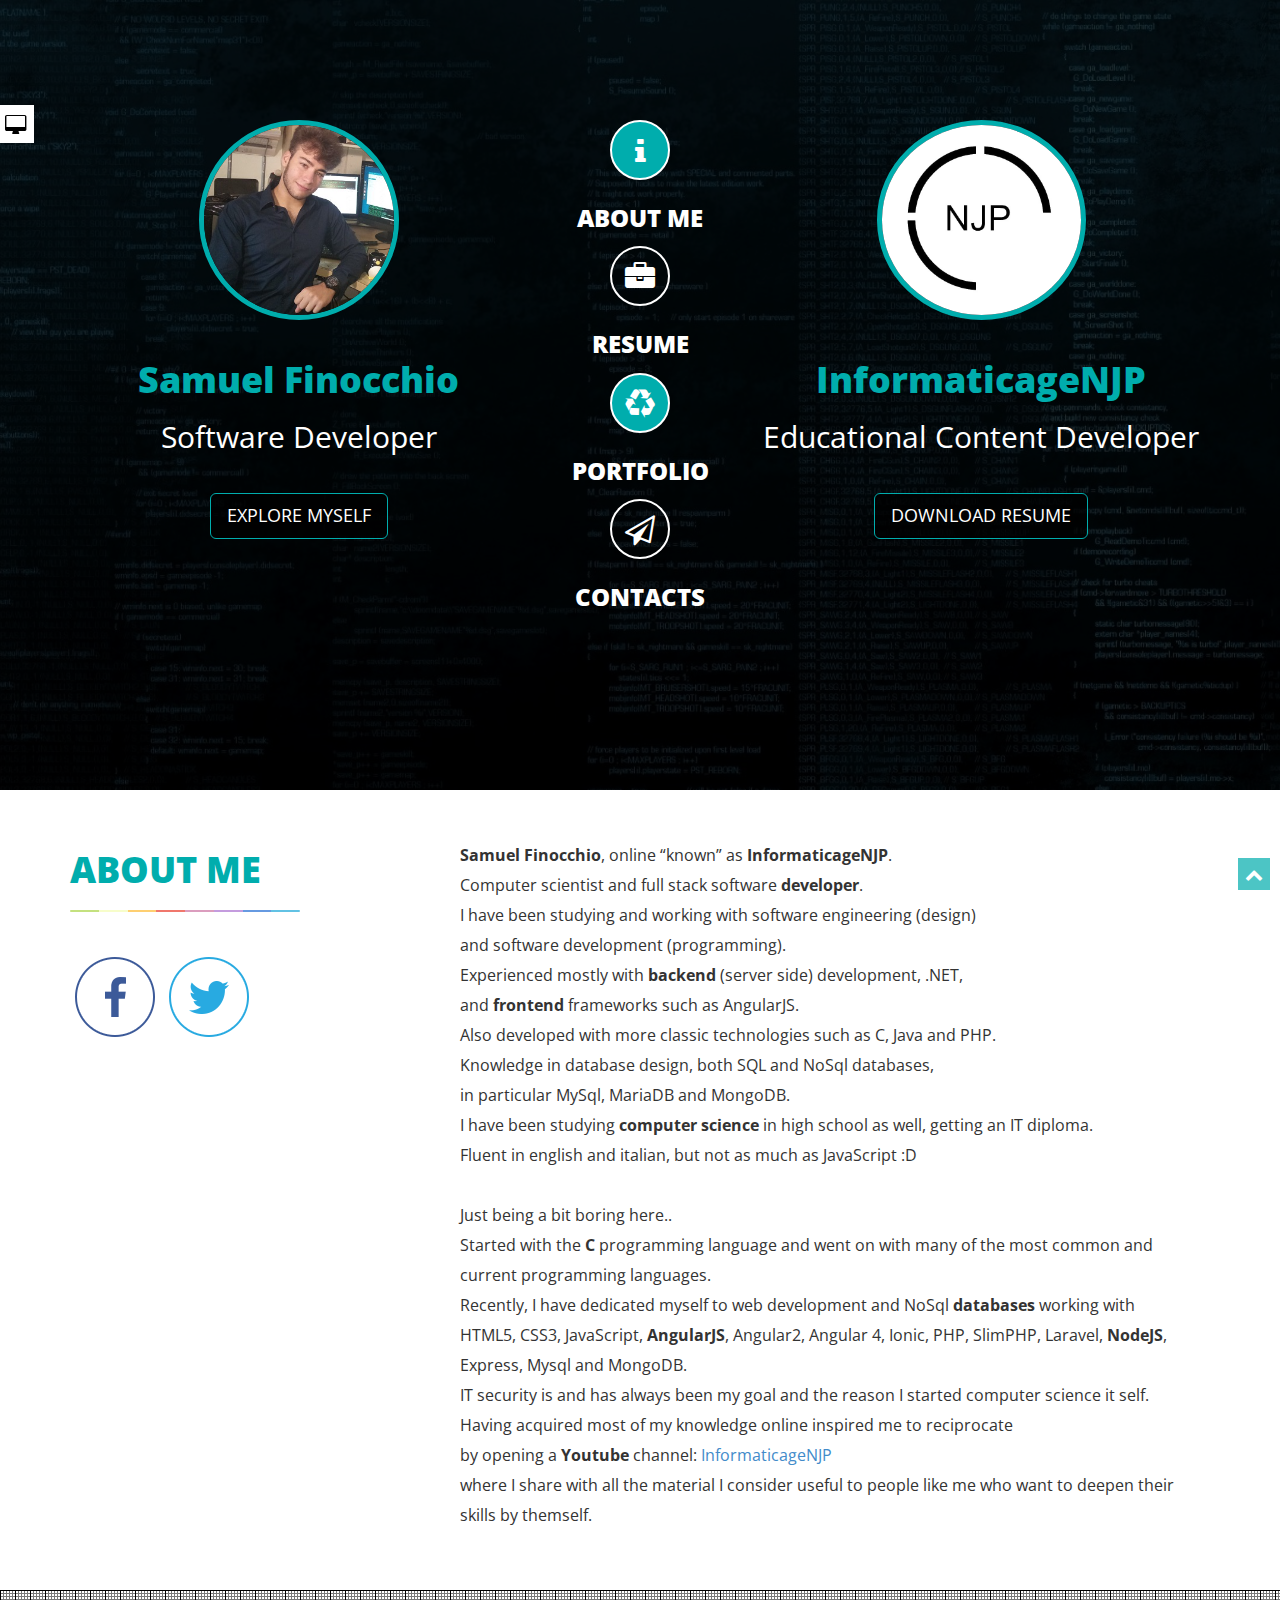
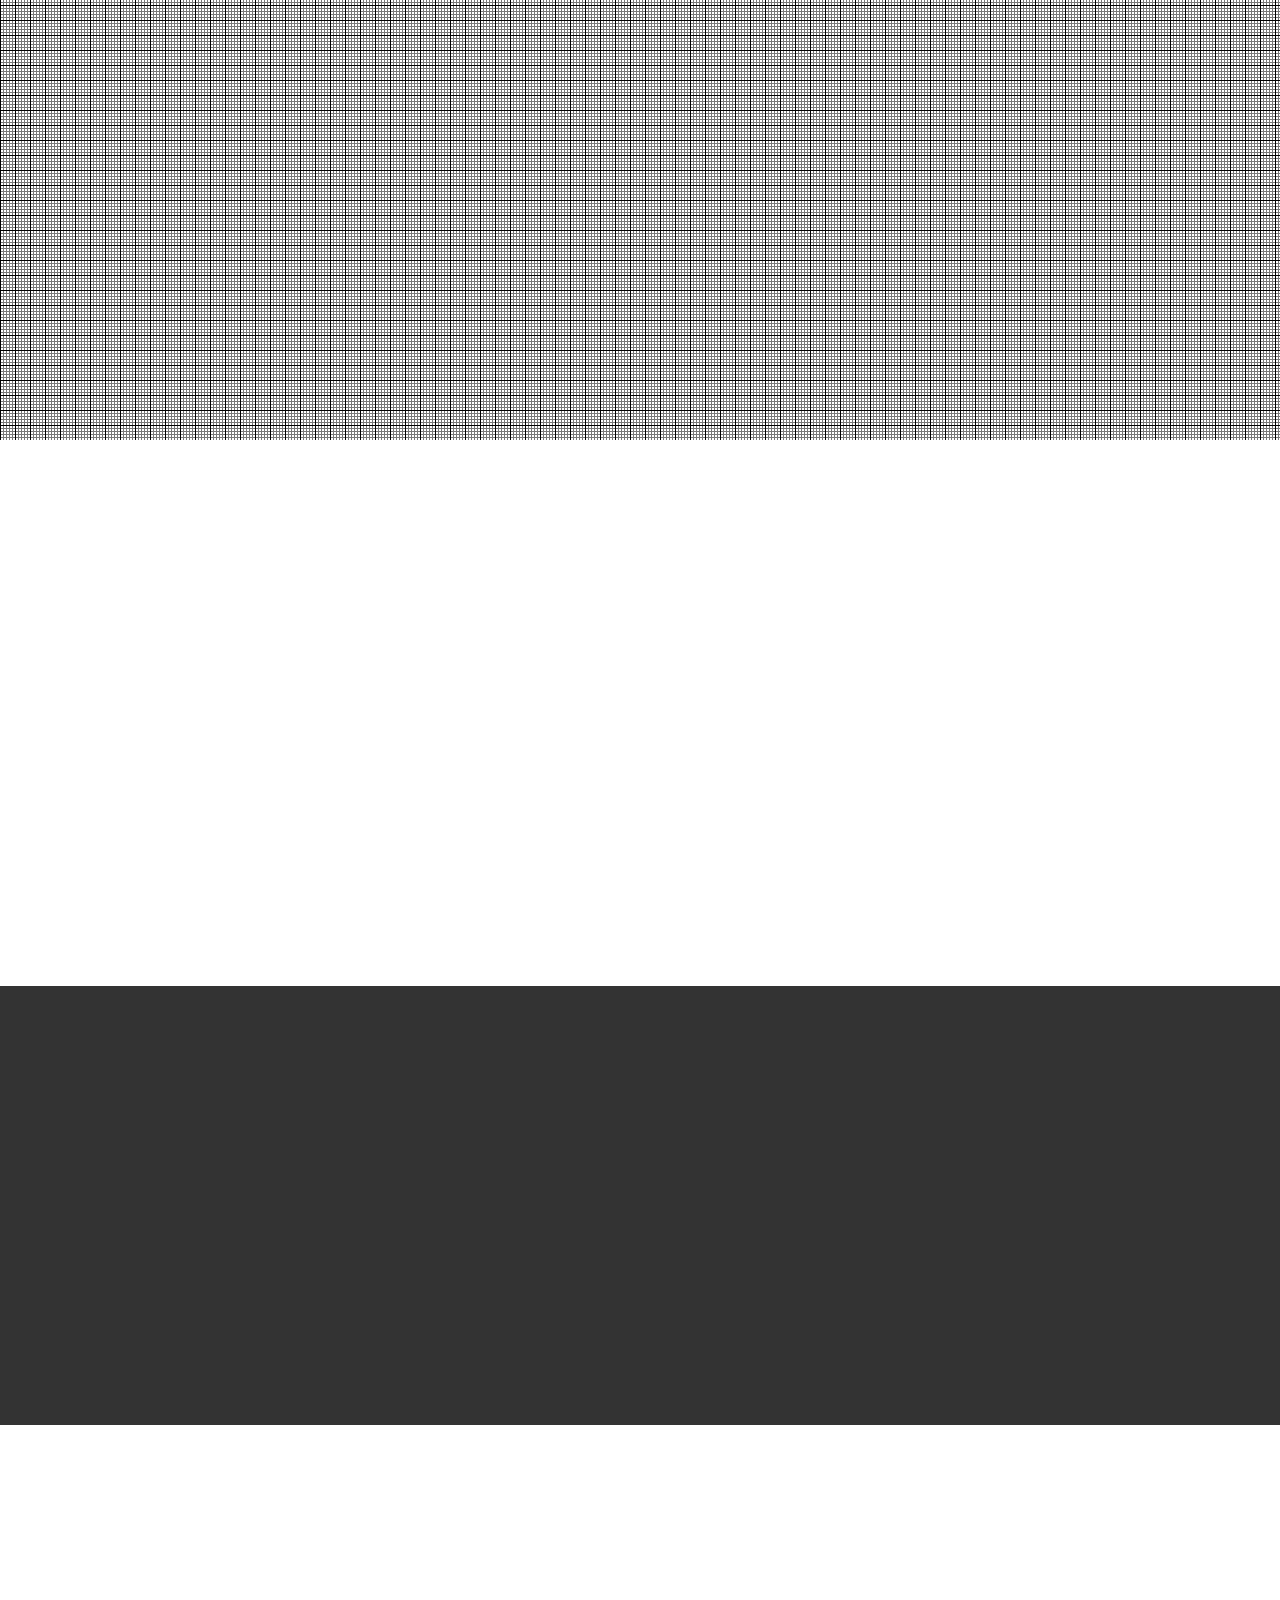
<file: index.html>
﻿<!DOCTYPE html>
<html>
<head>
    <meta charset="utf-8" />
    <meta name="viewport" content="width=device-width, initial-scale=1, maximum-scale=1" />
    <meta name="description" content="Personal Website" />
    <meta name="author" content="Samuel Finocchio" />
    <!--[if IE]>
        <meta http-equiv="X-UA-Compatible" content="IE=edge,chrome=1">
        <![endif]-->
    <title>Samuel Finocchio - InformaticageNJP</title>
    <!-- BOOTSTRAP CORE STYLE CSS -->
    <link href="assets/css/bootstrap.css" rel="stylesheet" />
    <!-- FONT AWESOME CSS -->
    <link href="assets/css/font-awesome.min.css" rel="stylesheet" />
    <!-- ANIMATE  CSS -->
    <link href="assets/css/animate.css" rel="stylesheet" />
    <!-- PRETTY PHOTO  CSS -->
    <link href="assets/css/prettyPhoto.css" rel="stylesheet" />
    <!--  STYLE SWITCHER CSS -->
    <link href="assets/css/styleSwitcher.css" rel="stylesheet" />
    <!-- CUSTOM STYLE CSS -->
    <link href="assets/css/style.css" rel="stylesheet" />
    <!--PINK STYLE VERSION IS BY DEFAULT, USE ANY ONE STYLESHEET FROM FOUR STYLESHEETS (pink,green,blue and brown) HERE-->
    <link href="assets/css/themes/green.css" id="mainCSS" rel="stylesheet" />
    <!-- GOOGLE FONTS -->
    <link href='https://fonts.googleapis.com/css?family=Open+Sans:400,700,300' rel='stylesheet' type='text/css' />

</head>
<body>
       
    <div class="switcher" style="left:-50px;">
        <a id="switch-panel" class="hide-panel">
            <i class="fa fa-desktop"></i>

        </a>
        <p style="font-size:10px">choose</p>
        <ul class="colors-list">
            <li><a title="Pink" id="pink" class="pink" ></a></li>
            <li><a title="Green" id="green" class="green" ></a></li>
            <li><a title="Blue" id="blue" class="blue" ></a></li>
            <li><a title="Brown" id="brown" class="brown" ></a></li>
           
        </ul>
    </div>	
    <!-- /. END THEME SWITCHER-->

    <div id="home-sec">
        <div class="overlay">
            <div class="container">
                <div class="row pad-top-bottom  move-me">
                    <div class="col-lg-5 col-md-5 col-sm-5 text-center">
                        <img src="assets/img/sad.jpg" class="main-img img-circle wow bounceIn animated" data-wow-duration="1s" data-wow-delay=".2s" alt=""/>
                        <h1 class="wow bounceIn animated" data-wow-duration="1s" data-wow-delay=".4s">Samuel Finocchio</h1>
                        <h2 class="wow bounceIn animated" data-wow-duration="1s" data-wow-delay=".6s">Software Developer</h2>
                        <a href="#about-sec" class="btn custom-btn-one btn-lg wow bounceIn animated" data-wow-duration="1s" data-wow-delay=".8s">EXPLORE MYSELF</a>
                    </div>
                    <div class="col-lg-2 col-md-2 col-sm-2 text-center  ">
                        <a href="#about-sec" class="wow bounceIn animated" data-wow-duration="1s" data-wow-delay=".1s">
                            <i class="fa fa-info icon-round icon-round-active"></i>
                            <h3 class="wow bounceIn animated" data-wow-duration="1s" data-wow-delay=".2s">ABOUT ME</h3>
                        </a>
                        <a href="#resume-sec" class="wow bounceIn animated" data-wow-duration="1s" data-wow-delay=".3s">
                            <i class="fa fa-briefcase icon-round"></i>
                            <h3 class="wow bounceIn animated" data-wow-duration="1s" data-wow-delay=".4s">RESUME</h3>
                        </a>
                        <a href="#portfolio-sec" class="wow bounceIn animated" data-wow-duration="1s" data-wow-delay=".5s">
                            <i class="fa fa-recycle icon-round icon-round-active"></i>
                            <h3 class="wow bounceIn animated" data-wow-duration="1s" data-wow-delay=".6s">PORTFOLIO </h3>
                        </a>
                        <a href="#hire-sec" class="wow bounceIn animated" data-wow-duration="1s" data-wow-delay=".7s">
                            <i class="fa fa-paper-plane-o icon-round"></i>
                            <h3 class="wow bounceIn animated" data-wow-duration="1s" data-wow-delay=".8s">CONTACTS</h3>
                        </a>
                    </div>
                    <div class="col-lg-5 col-md-5 col-sm-5 text-center">
                        <img src="assets/img/smile.jpg" class="main-img-2 img-circle wow bounceIn animated" data-wow-duration="1s" data-wow-delay=".2s" alt="" />
                        <h1 class="wow bounceIn animated" data-wow-duration="1s" data-wow-delay=".4s">InformaticageNJP</h1>
                        <h2 class="wow bounceIn animated" data-wow-duration="1s" data-wow-delay=".6s">Educational Content Developer</h2>
                        <a href="#resume-sec" class="btn custom-btn-one btn-lg wow bounceIn animated" data-wow-duration="1s" data-wow-delay=".8s">DOWNLOAD RESUME</a>
                    </div>
                </div>

            </div>
        </div>
    </div>
    <!-- HOME SECTION END-->
    <section id="about-sec">
        <div class="container">
            <div class="row">
                <div class="col-lg-4 col-md-4 col-sm-4 wow bounceIn animated" data-wow-duration="1s" data-wow-delay=".2s">
                    <h1>ABOUT ME</h1>
                    <div class="color-strip"></div>
                    <div class="social-icon">
                        <a href="https://www.facebook.com/informaticagenjp/">
                            <img src="assets/img/Social/facebook.png" alt="" /></a>

                        <a href="https://twitter.com/informaticage">
                            <img src="assets/img/Social/twitter.png" alt="" /></a>
                    </div>
                </div>
                <div class="col-lg-8 col-md-8 col-sm-8 wow bounceIn animated" data-wow-duration="1s" data-wow-delay=".4s">
                    <p>
                        <b>Samuel Finocchio</b>, online “known” as <b>InformaticageNJP</b>.                           <br>
                        Computer scientist and full stack software <b>developer</b>.                                  <br>
                        I have been studying and working with software engineering (design)                           <br> 
                        and software development (programming).                                                       <br>
                        Experienced mostly with <b>backend</b> (server side) development, .NET,                       <br> 
                        and <b>frontend</b> frameworks such as AngularJS.                                             <br>
                        Also developed with more classic technologies such as C, Java and PHP.                        <br>
                        Knowledge in database design, both SQL and NoSql databases,                                   <br>
                        in particular MySql, MariaDB and MongoDB.                                                     <br>
                        I have been studying <b>computer science</b> in high school as well, getting an IT diploma.   <br>
                        Fluent in english and italian, but not as much as JavaScript :D                               <br>
                    </p>
                    <p>
                        Just being a bit boring here..                                                                                                              <br>
                        Started with the <b>C</b> programming language and went on with many of the most common and current programming languages.                  <br>
                        Recently, I have dedicated myself to web development and NoSql <b>databases</b> working with                                                <br>
                        HTML5, CSS3, JavaScript, <b>AngularJS</b>, Angular2, Angular 4, Ionic, PHP, SlimPHP, Laravel, <b>NodeJS</b>, Express, Mysql and MongoDB.    <br>
                        IT security is and has always been my goal and the reason I started computer science it self.                                               <br>
                        Having acquired most of my knowledge online inspired me to reciprocate                                                                      <br>
                        by opening a <b>Youtube</b> channel: <a href="https://www.youtube.com/c/informaticageNJP">InformaticageNJP</a>                              <br>
                        where I share with all the material I consider useful to people like me who want to deepen their skills by themself.                        <br>
                    </p>
                </div>
            </div>



        </div>
    </section>
    <!-- ABOUT SECTION END-->
    <section id="skill-sec">
        <div class="overlay">
            <div class="container">
                <div class="row pad-top-bottom move-me">
                    <div class="col-lg-2 col-md-2 col-sm-2 text-center wow bounceIn animated" data-wow-duration="1s" data-wow-delay=".2s">
                        <span class="chart" data-percent="80">
                            <span class="percent"></span>
                        </span>
                        <h4>BACKEND DEVELOPER</h4>
                    </div>
                    <div class="col-lg-2 col-md-2 col-sm-2 text-center wow bounceIn animated" data-wow-duration="1s" data-wow-delay=".4s">
                        <span class="chart" data-percent="70">
                            <span class="percent"></span>
                        </span>
                        <h4>FRONTEND DEVELOPER</h4>
                    </div>
                    <div class="col-lg-2 col-md-2 col-sm-2 text-center  wow bounceIn animated" data-wow-duration="1s" data-wow-delay=".6s">
                        <span class="chart" data-percent="80">
                            <span class="percent"></span>
                        </span>
                        <h4>CLASSIC SOFTWARE DEVELOPER <br> (.Net, Java, C...) </h4>
                    </div>

                    <div class="col-lg-2 col-md-2 col-sm-2 text-center wow bounceIn animated" data-wow-duration="1s" data-wow-delay=".8s">
                        <span class="chart" data-percent="65">
                            <span class="percent"></span>
                        </span>
                        <h4>SYSTEM ENGINEER (LINUX, NETWORKING, SECURITY...) </h4>
                    </div>
                    <div class="col-lg-4 col-md-4 col-sm-4  wow bounceIn animated" data-wow-duration="1s" data-wow-delay="1s">
                        <h1>CHECKOUT MY</h1>
                        <h1>SKILL SET</h1>
                        <p>
                            To know more, checkout my resume (curriculum vitae).
                        </p>
                        <a href="#resume-sec" class="btn btn-style-two btn-lg">GET ME THERE!</a>
                    </div>
                </div>
            </div>
        </div>
    </section>
    <!-- SKILL SECTION END-->
    <section id="resume-sec">
        <div class="container">
            <div class="row  move-me">
                <div class="col-lg-4 col-md-4 col-sm-4 wow bounceIn animated" data-wow-duration="1s" data-wow-delay=".2s">
                    <h1>DOWNLOAD </h1>
                    <h1>RESUME</h1>
                    <div class="color-strip"></div>
                    <a href="assets/pdf/SamuelFinocchioResume.pdf" class="btn btn-style-three ">DOWNLOAD RESUME (.pdf file)</a>
                </div>
                <div class="col-lg-8 col-md-8 col-sm-8 wow bounceIn animated" data-wow-duration="1s" data-wow-delay=".4s">

                    <div class="board">
                        <div class="board-inner">
                            <ul class="nav nav-tabs" id="myTab">
                                <li class="active">
                                    <a href="#home" data-toggle="tab" title="PERSONAL DETAILS">
                                        <span class="round-tabs one">
                                            <i class="fa fa-home"></i>
                                        </span>
                                    </a></li>

                                <li><a href="#profile" data-toggle="tab" title="EDUCATIONAL PROFILE">
                                    <span class="round-tabs two">
                                        <i class="fa fa-briefcase"></i>
                                    </span>
                                </a>
                                </li>
                                <li><a href="#exp" data-toggle="tab" title="EXPERIENCE DETAILS">
                                    <span class="round-tabs three">
                                        <i class="fa fa-recycle"></i>
                                    </span></a>
                                </li>

                                <li><a href="#location" data-toggle="tab" title="PRESENT LOCATION">
                                    <span class="round-tabs four">
                                        <i class="fa fa-paper-plane-o"></i>
                                    </span>
                                </a></li>

                                <li><a href="#contact" data-toggle="tab" title="CONTACT ME">
                                    <span class="round-tabs five">
                                        <i class="fa fa-comments-o"></i>
                                    </span></a>
                                </li>

                            </ul>
                        </div>

                        <div class="tab-content">
                            <div class="tab-pane fade in active" id="home">

                                <h4 class="head text-center">PERSONAL DETAILS</h4>
                                <p class="narrow text-center">
                                    <span>
                                        <i>NAME</i> <br> Samuel Finocchio
                                    </span>
                                    <span>
                                        <i>AGE </i> <br>20 YEARS
                                    </span>
                                    <span>
                                        <i>EXPERIENCE</i> <br> 8 + YEARS OF STUDY <br> 2 + YEARS EXPERIENCE
                                    </span>
                                </p>


                            </div>
                            <div class="tab-pane fade" id="profile">

                                <h4 class="head text-center">EDUCATIONAL PROFILE</h4>
                                <p class="narrow text-center">
                                    <span>
                                        <i>TECHINICAL</i> <br> Computer Science, Software Development
                                    </span>
                                    <span>
                                        <i>SKILLS</i> <br> Backend, Frontend, Programming, <br> Software design, MVC, REST, Databases...
                                    </span>
                                    <span>
                                        <i>SOFTWARES</i> <br> C, C++, C#, Java, Python, VB.net, PHP, HTML, CSS, Bootstrap and similar, JS, TS, AngularJS (2 and 4), NodeJS, ExpressJS, SQL, MongoDB...
                                    </span>
                                </p>
                            </div>
                            <div class="tab-pane fade" id="exp">
                                <h4 class="head text-center">EXPERIENCE DETAILS</h4>
                                <p class="narrow text-center">
                                    <span>
                                        <i>Emervol SRL</i> <br> System administrator, technician
                                    </span>
                                    <span>
                                        <i>Emernet SAS</i> <br> Full stack software developer
                                    </span>
                                    <span>
                                        <i>Freelance</i> <br> Full stack software developer, Web Developer, Software Maintenance, Security, Computer technician, Teacher
                                    </span>
                                </p>
                            </div>
                            <div class="tab-pane fade" id="location">
                                <h4 class="head text-center">PRESENT LOCATION </h4>
                                <p class="narrow text-center">
                                    <span>
                                        <i>LOCALITY</i> <br> Montesilvano (PE), Abruzzo
                                    </span>
                                    <span>
                                        <i>COUNTRY</i> <br> Italy
                                    </span>
                                    <span>
                                        <i>PIN</i> <br> 65015
                                    </span>
                                </p>
                            </div>
                            <div class="tab-pane fade" id="contact">
                                <h4 class="head text-center">CONTACT ME </h4>

                                <p class="narrow text-center">
                                    <span>
                                        <i>EMAIL </i> <a href="mailto:samuelfinocchioit@gmail.com">samuelfinocchioit@gmail.com</a>
                                    </span>
                                    <span>
                                        <i>Call </i> <a href="tel:+39 346-1318270">+39 346-1318270</a>
                                    </span>
                                    <span>
                                        <i>SKYPE </i>
                                    <script type="text/javascript" src="https://secure.skypeassets.com/i/scom/js/skype-uri.js"></script>
                                    <div id="SkypeButton_Call_samuelfinocchioit_1" class="text-center">
                                        <script type="text/javascript">
                                            Skype.ui({
                                            "name": "chat",
                                            "element": "SkypeButton_Call_samuelfinocchioit_1",
                                            "participants": ["live:samuelfinocchioit"],
                                            "imageSize": 24
                                            });
                                        </script>
                                    </div>
                                    </span>
                                </p>
                            </div>
                        </div>

                    </div>
                </div>
            </div>

           

        </div>
    </section>
    <!-- RESUME SECTION END-->
    <section id="testimonial-main">
        <div class="overlay">
            <div class="container">
                <div class="row pad-top-bottom wow bounceIn animated" data-wow-duration="2s" data-wow-delay=".4s">
                    <div class="col-lg-12 col-md-12 col-sm-12 text-center">
                        <h1>SOME OF MY PROJECTS</h1>

                        <div id="testimonials" class="carousel slide" data-ride="carousel">

                            <ol class="carousel-indicators">
                                <li data-target="#testimonials" data-slide-to="0" class=""></li>
                                <li data-target="#testimonials" data-slide-to="1" class="active"></li>
                                <li data-target="#testimonials" data-slide-to="2" class=""></li>
                            </ol>

                            <div class="carousel-inner">
                                <div class="item">
                                    <div class="container center">
                                        <div class="col-lg-6 col-lg-offset-3 col-md-6 col-md-offset-3 slide-custom">
                                            <h4>
                                                MAS (Mobile Automation System), software built for the civil protection.
                                                It manages vehicles, trips, emergencies, GPS...  <br><br><br>
                                            </h4>
                                        </div>
                                    </div>
                                </div>
                                <div class="item active">
                                    <div class="container center">
                                        <div class="col-lg-6 col-lg-offset-3 col-md-6 col-md-offset-3 slide-custom">
                                            <h4>
                                                <a href="https://iisvoltapescara.gov.it/content/exrobot">ExRobot</a>, a remote controlled robot built with Carabinieri artificers
                                                to avoid direct human interaction with unexploded ordnance. It won the first place at the Italian Robotics Olympics. <br> <br> <br>
                                            </h4>
                                        </div>
                                    </div>
                                </div>
                                <div class="item">
                                    <div class="container center">
                                        <div class="col-lg-6 col-lg-offset-3 col-md-6 col-md-offset-3 slide-custom">
                                            <h4>
                                                <a href="https://github.com/SamuelFinocchioNJP/MOCA_Malware_Development">MOCA Malware</a> 
                                                software built to demonstrate the ability of a malware to steal your personal informations such as passwords, keyboard log and screenshots.
                                                Plus keep access to the victim computer (resident malware).
                                                The malware was used for educational purpose in a seminary at the <a href="https://moca.olografix.org/it/moca/">Metro Olografix CAmp (MOCA)</a>, the biggest italian hacker camp.
                                                <br> <br> <br>
                                            </h4>
                                        </div>
                                    </div>
                                </div>
                            </div>
                        </div>
                    </div>

                </div>
            </div>
        </div>
    </section>
    <!-- TESTIMONIAL SECTION END-->
    <section id="portfolio-sec">
        <div class="container">
            <div class="row text-center wow bounceIn animated" data-wow-duration="1s" data-wow-delay=".2s">
                <div class="col-lg-8 col-lg-offset-2 col-md-8 col-md-offset-2 col-sm-8 col-sm-offset-2 text-center">
                    <h1>InformaticageNJP</h1>
                    <p>Educational content developer</p>
                </div>
            </div>

            <div class="col-lg-12 col-md-12 col-sm-12 col-xs-12">

                <div class="row  wow bounceIn animated text-center" data-wow-duration="1.6s" data-wow-delay=".8s">
                    <div class="col-lg-4 col-md-4 col-sm-6 col-xs-12">
                        <div class="portfolio-sec-wrap">
                            <iframe width="300" height="200" src="https://www.youtube.com/embed/videoseries?list=PLkX4wWMyzbfsLgFFXCsg7KIiuqm4tld17" frameborder="0" allowfullscreen></iframe>
                        </div>
                        <br>
                    </div>

                    <div class="col-lg-4 col-md-4 col-sm-6 col-xs-12">
                        <div class="portfolio-sec-wrap">
                            <iframe width="300" height="200" src="https://www.youtube.com/embed/videoseries?list=PLkX4wWMyzbft4jqFQ9KLpcn9P7p1MQNUD" frameborder="0" allowfullscreen></iframe>
                        </div>
                        <br>
                    </div>

                    <div class="col-lg-4 col-md-4 col-sm-6 col-xs-12">
                        <div class="portfolio-sec-wrap">
                            <iframe width="300" height="200" src="https://www.youtube.com/embed/videoseries?list=PLkX4wWMyzbfuni4H4RyrFtgrBpqcSq415" frameborder="0" allowfullscreen></iframe>
                        </div>
                        <br>
                    </div>

                    <div class="col-lg-4 col-md-4 col-sm-6 col-xs-12">
                        <div class="portfolio-sec-wrap">
                            <iframe width="300" height="200" src="https://www.youtube.com/embed/videoseries?list=PLkX4wWMyzbftBUmT3Lvxf46OwYmDzRWwQ" frameborder="0" allowfullscreen></iframe>
                        </div>
                        <br>
                    </div>

                    <div class="col-lg-4 col-md-4 col-sm-6 col-xs-12">
                        <div class="portfolio-sec-wrap">
                            <iframe width="300" height="200" src="https://www.youtube.com/embed/4rL6Hr1eUDo" frameborder="0" allowfullscreen></iframe>
                        </div>
                        <br>
                    </div>

                    <div class="col-lg-4 col-md-4 col-sm-6 col-xs-12">
                        <div class="portfolio-sec-wrap">
                            <iframe width="300" height="200" src="https://www.youtube.com/embed/h3fkgdL-LWs" frameborder="0" allowfullscreen></iframe>
                        </div>
                        <br>
                    </div>
                </div>
            </div>
    </section>
    <!-- PORTFOLIO SECTION END-->     
    <section id="hire-sec">
        <div class="overlay">
            <div class="container">
                <div class="row text-center pad-top-bottom wow bounceIn animated" data-wow-duration="1s" data-wow-delay=".2s">
                    <div class="col-lg-8 col-lg-offset-2 col-md-8 col-md-offset-2 col-sm-8 col-sm-offset-2">
                        <h1>CONTACT ME</h1>
                        <p>For any doubt or request, email or call me</p>
                        <br />
                    </div>
                </div>
                <div class="row  move-me wow bounceIn animated" data-wow-duration="1s" data-wow-delay=".4s">
                    <div class="col-lg-6  col-md-6  col-sm-6">
                        <form action="https://formspree.io/samuelfinocchioit@gmail.com" method="POST">
                            <div class="form-group">
                                <input type="text" name="name" class="form-control" required="required" placeholder="Your Name" />
                            </div>
                            <div class="form-group">
                                <input type="text" name="_replyto" class="form-control" required="required" placeholder="Your Email" />
                            </div>
                            <div class="form-group">
                                <textarea name="message" id="message" required="required" class="form-control" style="min-height: 100px;" placeholder="Message"></textarea>
                            </div>
                            <div class="form-group">
                                <button class="btn custom-btn-one" type="submit">SEND</button>
                            </div>

                        </form>
                    </div>
                                       
                    <div class="col-lg-4 col-lg-offset-1  col-md-4  col-md-offset-1 col-sm-4 col-sm-offset-1" id="footer-sec">
                        <h3><strong>Montesilvano (PE) <br> Abruzzo - Italy</strong></h3>
                        <p> <b>Tel:</b> 3461318270 </p>
                        <p> <b>Email:</b> samuelfinocchioit@gmail.com </p>
                        <p>Samuel Finocchio - InformaticageNJP </p>
                        <p>&copy; 2017 All Rights Reserved 
                        <br><br>
                        
                        <a href="https://binarytheme.com" style="color:#fff;font-size:11px;" target="_blank">Thanks to: binarytheme.com</a> </p>
                    </div>

                    <div class="col-sm-12">
                        <p style="color:#fff;font-size:13px;" >   
                            In compliance with the Italian legislative Decree no. 196 dated 30/06/2003, 
                            I hereby authorize you to use and process my
                            personal details contained in this document. (Autorizzazione al trattamento dati).
                        </p> 
                    </div>

                </div>
            </div>
        </div>
    </section>
    <!-- HIRE SECTION END-->
    <div class="move-me">
        <a href="#home-sec" class="scrollup"><i class="fa fa-chevron-up"></i></a>
    </div>
    <!-- SCROLL TO TOP SECTION END-->
    <!--  JQUERY CORE SCRIPTS -->
    <script src="assets/js/jquery-1.10.2.js"></script>
    <!--  BOOTSTRAP SCRIPTS -->
    <script src="assets/js/bootstrap.js"></script>
    <!--  SCROLL SCRIPTS -->
    <script src="assets/js/jquery.easing.min.js"></script>
    <!--  WOW ANIMATION SCRIPTS -->
    <script src="assets/js/wow.min.js"></script>
    <!-- EASY PIE CHART SCRIPTS -->
    <script src="assets/js/jquery.easypiechart.min.js"></script>
    <!-- PRETTY PHOTO SCRIPTS -->
    <script src="assets/js/jquery.prettyPhoto.js"></script>
    <!--  STYLE SWITCHER SCRIPTS -->
    <script src="assets/js/styleSwitcher.js"></script>
    <!--  CUSTOM SCRIPTS -->
    <script src="assets/js/custom.js"></script>
    
</body>
</html>
</file>
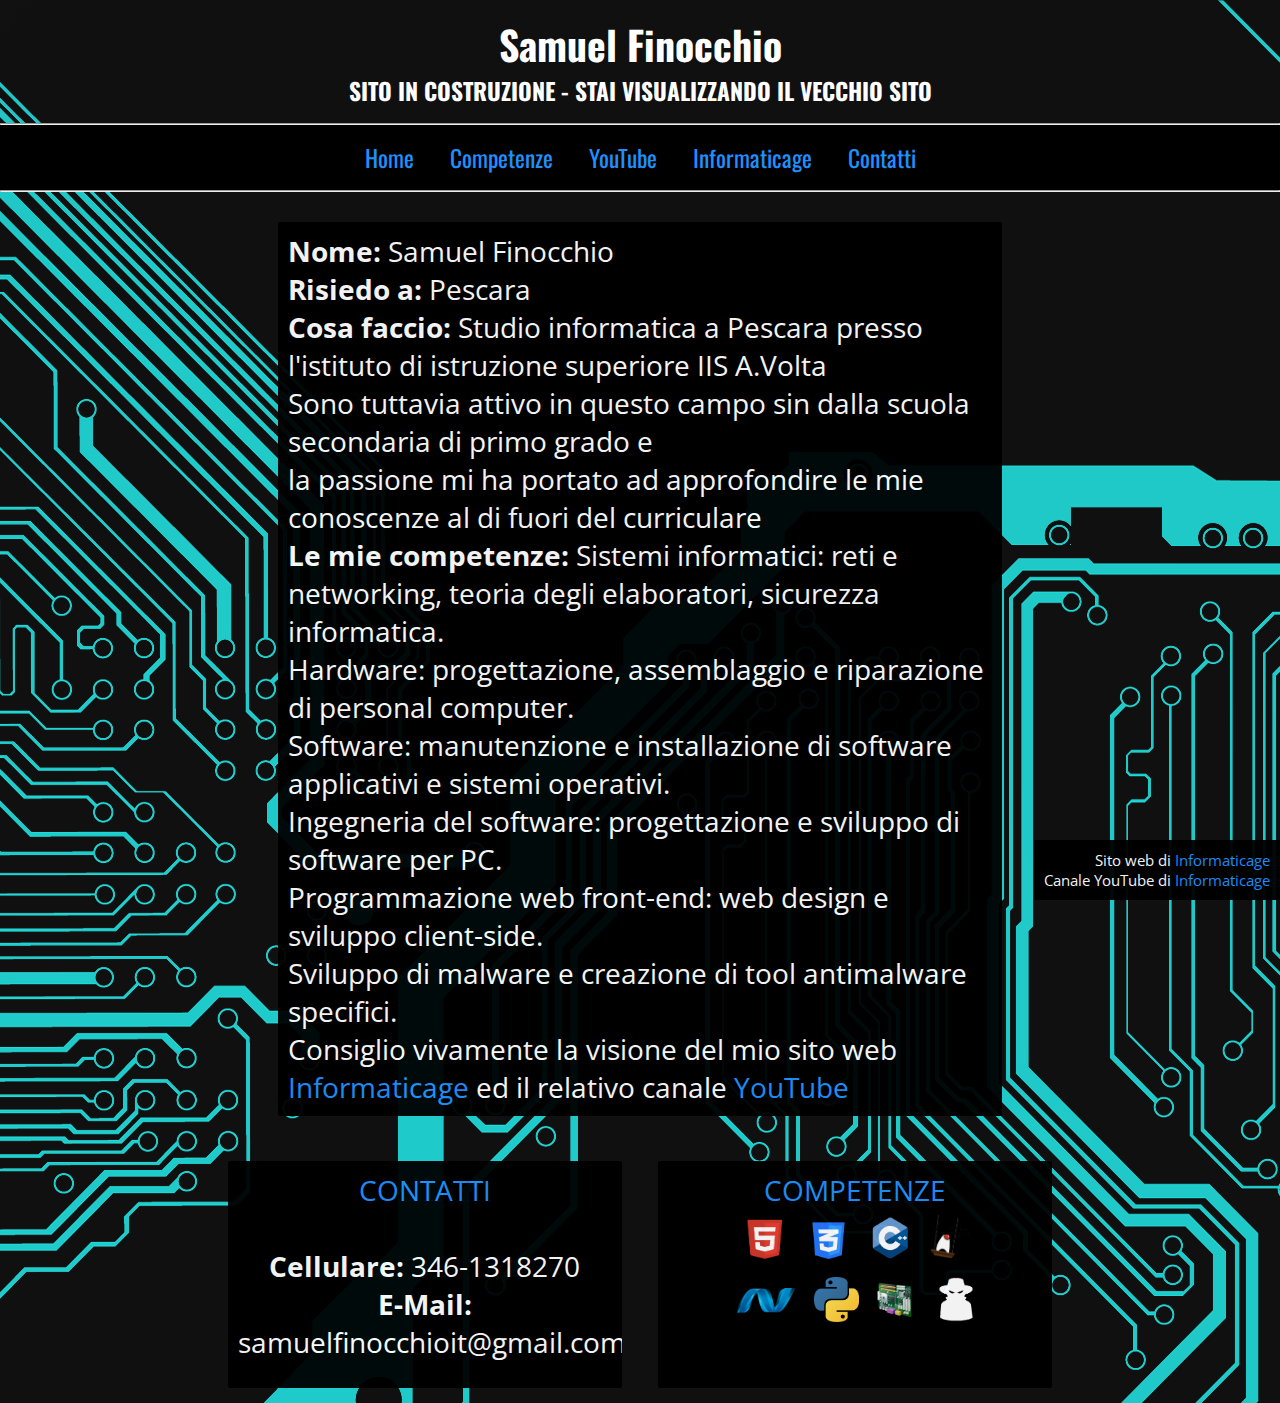
<file: old/index.html>
<!DOCTYPE html>

<html>
<head>
    <title>Samuel Finocchio</title>
    <meta name="viewport" content="width=device-width" />
    <link rel="stylesheet" type="text/css" href="css/indexstyle.css">
    <link href='http://fonts.googleapis.com/css?family=Open+Sans+Condensed:300' rel='stylesheet' type='text/css'>
    <link href='http://fonts.googleapis.com/css?family=Oswald' rel='stylesheet' type='text/css'>
</head>

<body>
    
    <header>
        <h3>Samuel Finocchio</h3>
        <h5>SITO IN COSTRUZIONE - STAI VISUALIZZANDO IL VECCHIO SITO</h5>
    </header>
    <hr>
    <nav>
        <ul>
            <li><a href="index.html">Home</a></li>
            <li><a href="competenze.html">Competenze</a></li>
            <li><a href="https://www.youtube.com/channel/UCmv5-Ot2oDjpHfEtjcTyckg" target=”_blank”>YouTube</a></li>
            <li><a href="http://informaticage.altervista.org/njp/" target=”_blank”>Informaticage</a></li>
            <li><a href="contactus.html">Contatti</a></li>
        </ul>
    </nav>
    <hr>
    <div id="wrapper">
    <section id="intro">
        <p>
            <b>Nome: </b> Samuel Finocchio <br>
            <b>Risiedo a: </b> Pescara <br>
            <b>Cosa faccio:</b>
            Studio informatica a Pescara presso l'istituto di istruzione superiore IIS A.Volta <br>
            Sono tuttavia attivo in questo campo sin dalla scuola secondaria di primo grado e <br>
            la passione mi ha portato ad approfondire le mie conoscenze al di fuori del curriculare <br>
            <b>Le mie competenze: </b>
            <span id="list">
            Sistemi informatici: reti e networking, teoria degli elaboratori, sicurezza informatica. <br>
            Hardware: progettazione, assemblaggio e riparazione di personal computer. <br>
            Software: manutenzione e installazione di software applicativi e sistemi operativi. <br>
            Ingegneria del software: progettazione e sviluppo di software per PC. <br>
            Programmazione web front-end: web design e sviluppo client-side. <br>
            Sviluppo di malware e creazione di tool antimalware specifici. <br>
            </span>
            Consiglio vivamente la visione del mio sito web <a href="http://informaticage.altervista.org/njp/" target=”_blank”>Informaticage</a> ed il relativo canale <a href="https://www.youtube.com/channel/UCmv5-Ot2oDjpHfEtjcTyckg" target=”_blank”>YouTube</a> 
        </p>
    </section> <!-- Intro -->

    <div id="botwrapper">
        <section id="contatti">
            <a href="contactus.html">CONTATTI</a>
            <br>
            <br><b>Cellulare: </b> 346-1318270
            <br><b>E-Mail: </b> samuelfinocchioit@gmail.com
        </section> <!-- Contactus -->
            
        <section id="competenze">
            <a href="competenze.html">COMPETENZE</a> <br>
            <img src="images//html5.png">
            <img src="images//css3.png">
            <img src="images//cpp.png">
            <img src="images//java.png">
            <br>
            <img src="images//dotnet.png">
            <img src="images//python.png">
            <img src="images//hardware.png">
            <img src="images//malware.png">
        </section> <!-- Competenze -->
        </div> <!-- Bottom Wrapper -->
    </div> <!-- Wrapper -->
    <footer>
        Sito web di <a href="http://informaticage.altervista.org/njp/" target=”_blank”>Informaticage</a> <br>
        Canale YouTube di <a href="https://www.youtube.com/channel/UCmv5-Ot2oDjpHfEtjcTyckg" target=”_blank”>Informaticage</a>
    </footer>
    
</body>
</html>
</file>
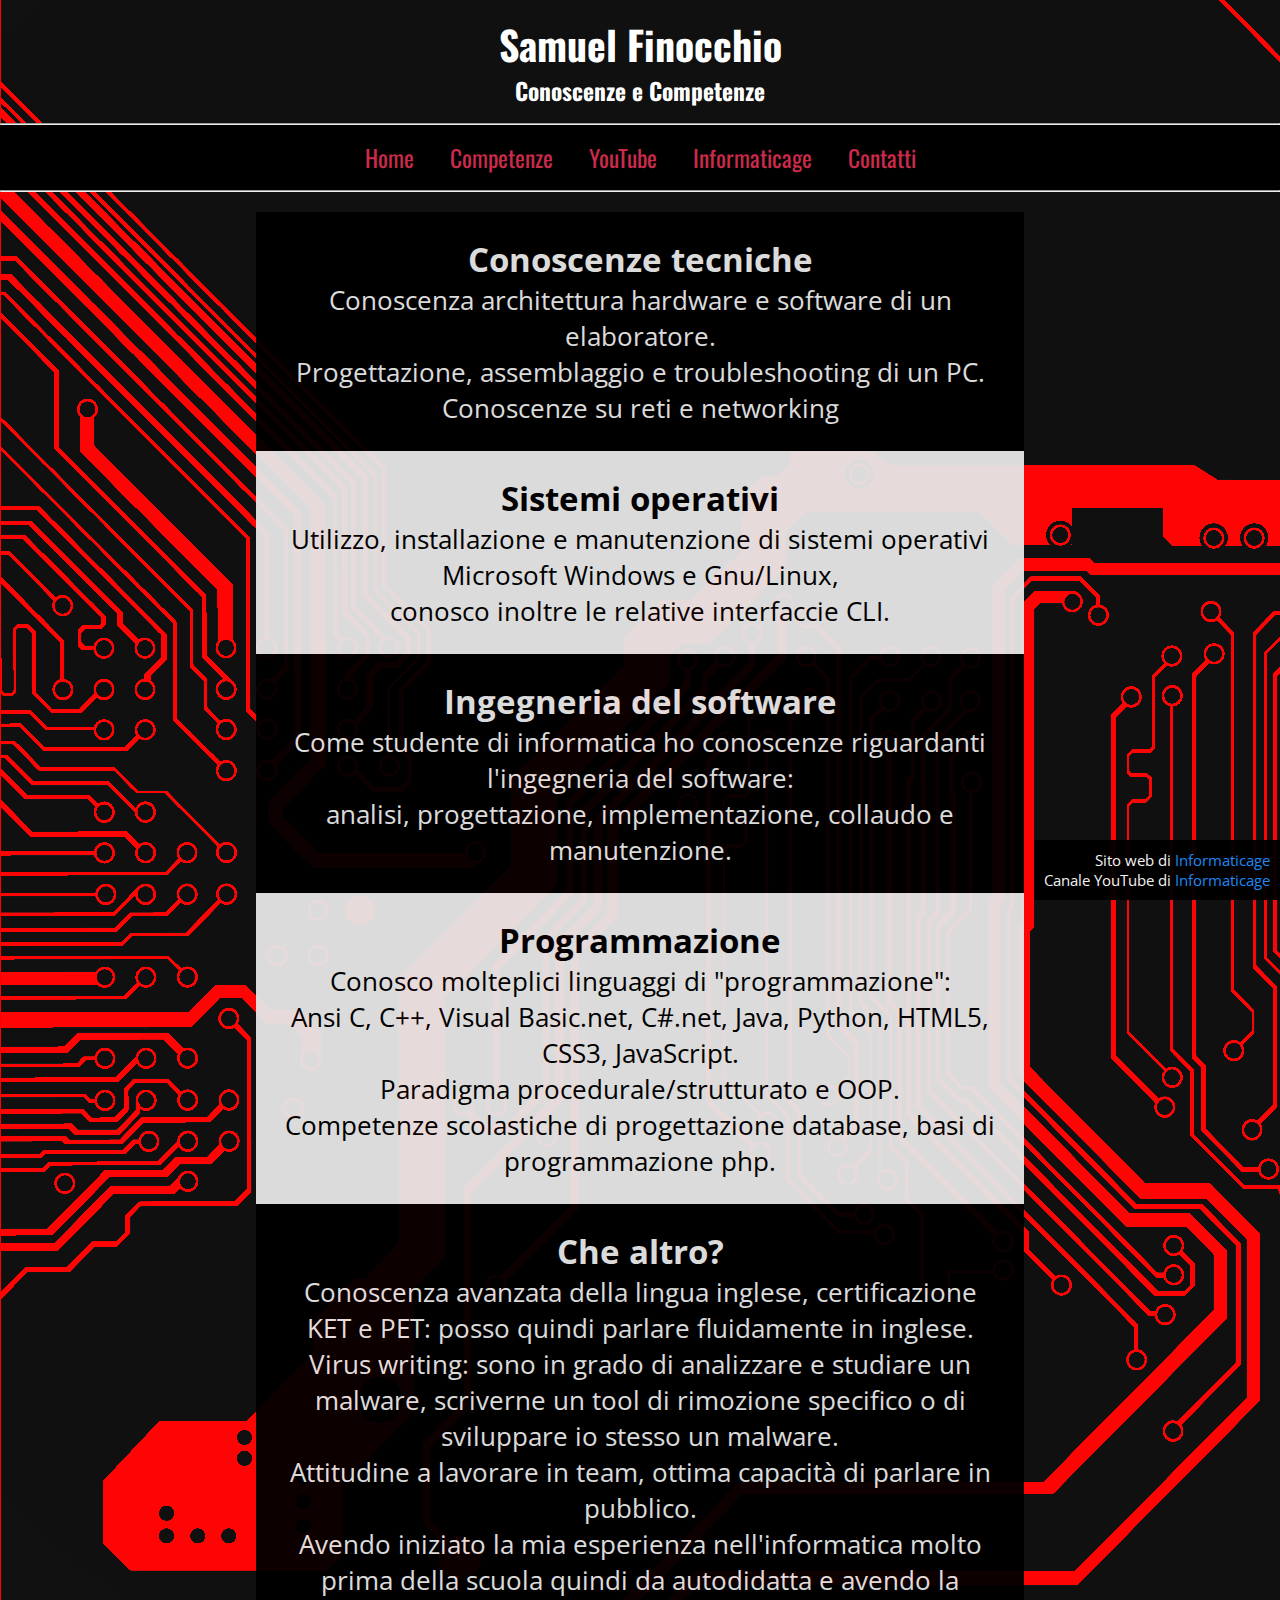
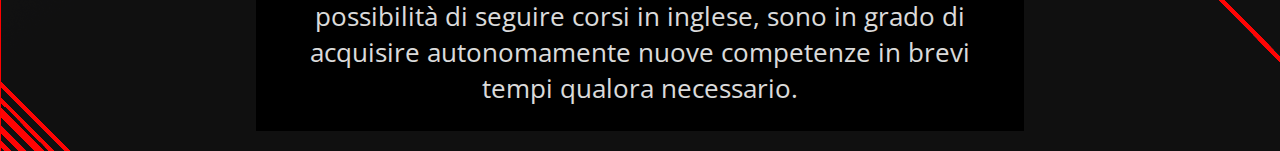
<file: old/competenze.html>
<!DOCTYPE html>

<html>
<head>
    <title>Competenze</title>
    <meta name="viewport" content="width=device-width" />
    <link rel="stylesheet" type="text/css" href="css/competenzestyle.css">
    <link href='http://fonts.googleapis.com/css?family=Open+Sans+Condensed:300' rel='stylesheet' type='text/css'>
    <link href='http://fonts.googleapis.com/css?family=Oswald' rel='stylesheet' type='text/css'>
</head>

<body>
    <header>
        <h3>Samuel Finocchio</h3>
        <h5>Conoscenze e Competenze</h5>
    </header>

    <hr>
    <nav>
        <ul>
            <li><a href="index.html">Home</a></li>
            <li><a href="competenze.html">Competenze</a></li>
            <li><a href="https://www.youtube.com/channel/UCmv5-Ot2oDjpHfEtjcTyckg" target=”_blank”>YouTube</a></li>
            <li><a href="http://informaticage.altervista.org/njp/" target=”_blank”>Informaticage</a></li>
            <li><a href="contactus.html">Contatti</a></li>
        </ul>
    </nav>
    <hr>
    
    <div id="wrapper">
        <article>
            <h3>Conoscenze tecniche</h3>
            <p>
            Conoscenza architettura hardware e software di un elaboratore. <br>
            Progettazione, assemblaggio e troubleshooting di un PC. <br>
            Conoscenze su reti e networking <br>
            </p>
        </article>
        
        <article class="white">
            <h3>Sistemi operativi</h3>
            <p>
            Utilizzo, installazione e manutenzione di sistemi operativi <br>
            Microsoft Windows e Gnu/Linux, <br>
            conosco inoltre le relative interfaccie CLI. <br>
            </p>
        </article>
        
        <article>
            <h3>Ingegneria del software</h3>
            <p>
            Come studente di informatica ho conoscenze riguardanti <br>
            l'ingegneria del software: <br>
            analisi, progettazione, implementazione, collaudo e manutenzione.
            </p>
        </article>
        
        <article class="white">
            <h3>Programmazione</h3>
            <p>
            Conosco molteplici linguaggi di "programmazione": <br>
            Ansi C, C++, Visual Basic.net, C#.net, Java, Python, HTML5, CSS3, JavaScript. <br>
            Paradigma procedurale/strutturato e OOP. <br>
            Competenze scolastiche di progettazione database, basi di programmazione php. <br>
            </p>
        </article>
        
        <article>
            <h3>Che altro?</h3>
            <p>
            Conoscenza avanzata della lingua inglese, certificazione KET e PET: posso quindi parlare fluidamente in inglese. <br>
            Virus writing: sono in grado di analizzare e studiare un malware, scriverne un tool di rimozione specifico o di sviluppare io stesso un malware. <br>
            Attitudine a lavorare in team, ottima capacit&agrave; di parlare in pubblico. <br>
            Avendo iniziato la mia esperienza nell'informatica molto prima della scuola quindi da autodidatta e avendo la possibilit&agrave;
            di seguire corsi in inglese, sono in grado di acquisire autonomamente nuove competenze in brevi tempi qualora necessario. <br>
            </p>
        </article>
</div> <!-- Wrapper -->

<footer>
        Sito web di <a href="http://informaticage.altervista.org/njp/" target=”_blank”>Informaticage</a> <br>
        Canale YouTube di <a href="https://www.youtube.com/channel/UCmv5-Ot2oDjpHfEtjcTyckg" target=”_blank”>Informaticage</a>
</footer>
</body>
</html>
</file>
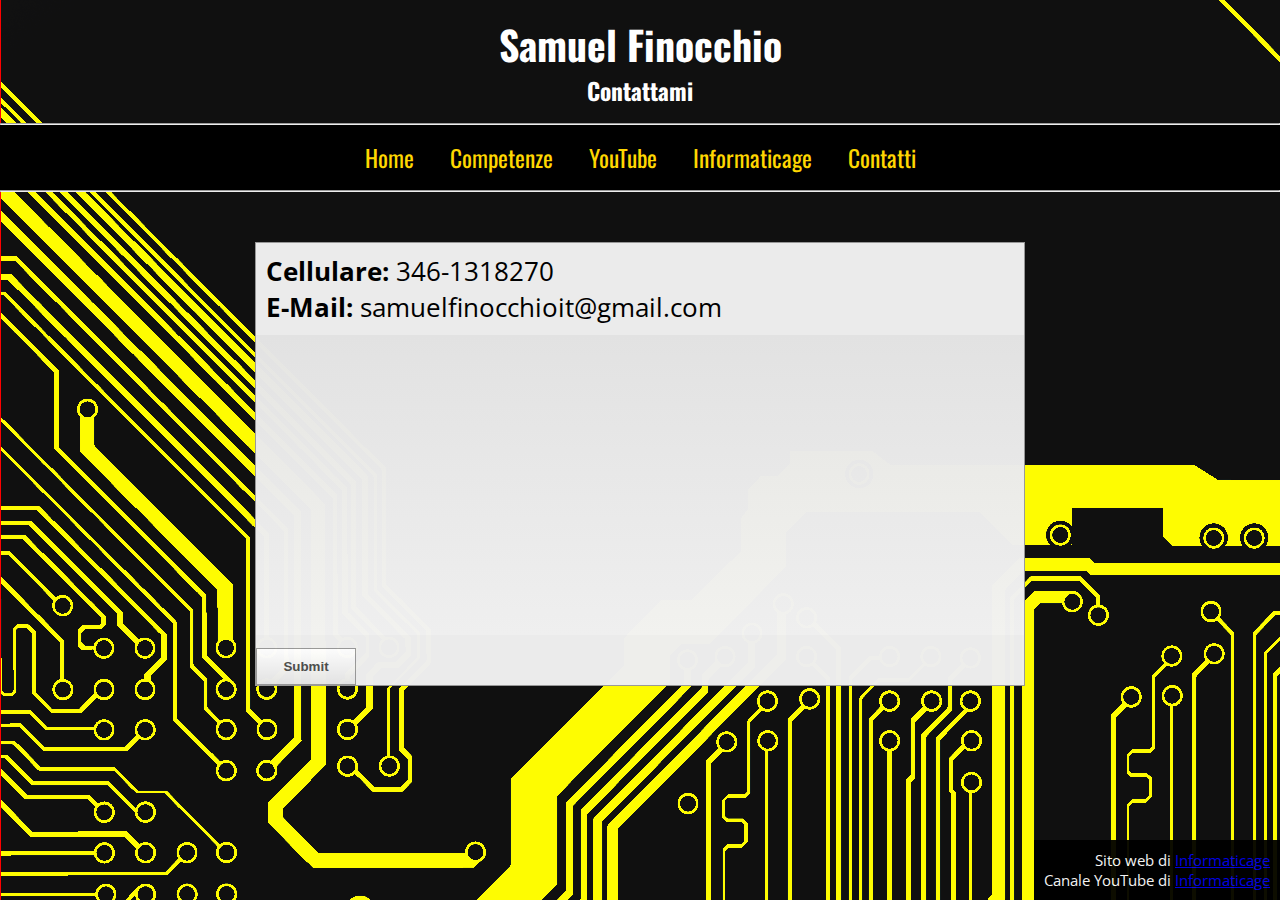
<file: old/contactus.html>
<!DOCTYPE html>

<html>
<head>
    <title>Contatti</title>
    <link rel="stylesheet" type="text/css" href="css/contactusstyle.css">
    <link href='http://fonts.googleapis.com/css?family=Open+Sans+Condensed:300' rel='stylesheet' type='text/css'>
    <link href='http://fonts.googleapis.com/css?family=Oswald' rel='stylesheet' type='text/css'>
</head>

<body>
    <header>
        <h3>Samuel Finocchio</h3>
        <h5>Contattami</h5>
    </header>
    <hr>
    <nav>
        <ul>
            <li><a href="index.html">Home</a></li>
            <li><a href="competenze.html">Competenze</a></li>
            <li><a href="https://www.youtube.com/channel/UCmv5-Ot2oDjpHfEtjcTyckg" target=”_blank”>YouTube</a></li>
            <li><a href="http://informaticage.altervista.org/njp/">Informaticage</a></li>
            <li><a href="contactus.html">Contatti</a></li>
        </ul>
    </nav>
    <hr>
    
    <div class="wrapper">
        <section id="contatti">
            <b>Cellulare: </b> 346-1318270
            <br>
            <b>E-Mail: </b> samuelfinocchioit@gmail.com
        </section> <!-- Contactus -->
        <form action="sendmail.php" method="post" id="mailform">
            <textarea rows="20" cols="80" name="comment"></textarea>
            <br>
            <input id="button" type="submit">
        </form>
    </div> <!-- Wrapper -->
    
    <footer>
        Sito web di <a href="http://informaticage.altervista.org/njp/" target=”_blank”>Informaticage</a> <br>
        Canale YouTube di <a href="https://www.youtube.com/channel/UCmv5-Ot2oDjpHfEtjcTyckg" target=”_blank”>Informaticage</a>
    </footer>
</body>
</html>
</file>
<file: assets/css/prettyPhoto.css>
div.pp_default .pp_top,div.pp_default .pp_top .pp_middle,div.pp_default .pp_top .pp_left,div.pp_default .pp_top .pp_right,div.pp_default .pp_bottom,div.pp_default .pp_bottom .pp_left,div.pp_default .pp_bottom .pp_middle,div.pp_default .pp_bottom .pp_right{height:13px}
div.pp_default .pp_top .pp_left{background:url(../img/prettyPhoto/default/sprite.png) -78px -93px no-repeat}
div.pp_default .pp_top .pp_middle{background:url(../img/prettyPhoto/default/sprite_x.png) top left repeat-x}
div.pp_default .pp_top .pp_right{background:url(../img/prettyPhoto/default/sprite.png) -112px -93px no-repeat}
div.pp_default .pp_content .ppt{color:#f8f8f8}
div.pp_default .pp_content_container .pp_left{background:url(../img/prettyPhoto/default/sprite_y.png) -7px 0 repeat-y;padding-left:13px}
div.pp_default .pp_content_container .pp_right{background:url(../img/prettyPhoto/default/sprite_y.png) top right repeat-y;padding-right:13px}
div.pp_default .pp_next:hover{background:url(../img/prettyPhoto/default/sprite_next.png) center right no-repeat;cursor:pointer}
div.pp_default .pp_previous:hover{background:url(../img/prettyPhoto/default/sprite_prev.png) center left no-repeat;cursor:pointer}
div.pp_default .pp_expand{background:url(../img/prettyPhoto/default/sprite.png) 0 -29px no-repeat;cursor:pointer;width:28px;height:28px}
div.pp_default .pp_expand:hover{background:url(../img/prettyPhoto/default/sprite.png) 0 -56px no-repeat;cursor:pointer}
div.pp_default .pp_contract{background:url(../img/prettyPhoto/default/sprite.png) 0 -84px no-repeat;cursor:pointer;width:28px;height:28px}
div.pp_default .pp_contract:hover{background:url(../img/prettyPhoto/default/sprite.png) 0 -113px no-repeat;cursor:pointer}
div.pp_default .pp_close{width:30px;height:30px;background:url(../img/prettyPhoto/default/sprite.png) 2px 1px no-repeat;cursor:pointer}
div.pp_default .pp_gallery ul li a{background:url(../img/prettyPhoto/default/default_thumb.png) center center #f8f8f8;border:1px solid #aaa}
div.pp_default .pp_social{margin-top:7px}
div.pp_default .pp_gallery a.pp_arrow_previous,div.pp_default .pp_gallery a.pp_arrow_next{position:static;left:auto}
div.pp_default .pp_nav .pp_play,div.pp_default .pp_nav .pp_pause{background:url(../img/prettyPhoto/default/sprite.png) -51px 1px no-repeat;height:30px;width:30px}
div.pp_default .pp_nav .pp_pause{background-position:-51px -29px}
div.pp_default a.pp_arrow_previous,div.pp_default a.pp_arrow_next{background:url(../img/prettyPhoto/default/sprite.png) -31px -3px no-repeat;height:20px;width:20px;margin:4px 0 0}
div.pp_default a.pp_arrow_next{left:52px;background-position:-82px -3px}
div.pp_default .pp_content_container .pp_details{margin-top:5px}
div.pp_default .pp_nav{clear:none;height:30px;width:110px;position:relative}
div.pp_default .pp_nav .currentTextHolder{font-family:Georgia;font-style:italic;color:#999;font-size:11px;left:75px;line-height:25px;position:absolute;top:2px;margin:0;padding:0 0 0 10px}
div.pp_default .pp_close:hover,div.pp_default .pp_nav .pp_play:hover,div.pp_default .pp_nav .pp_pause:hover,div.pp_default .pp_arrow_next:hover,div.pp_default .pp_arrow_previous:hover{opacity:0.7}
div.pp_default .pp_description{font-size:11px;font-weight:700;line-height:14px;margin:5px 50px 5px 0}
div.pp_default .pp_bottom .pp_left{background:url(../img/prettyPhoto/default/sprite.png) -78px -127px no-repeat}
div.pp_default .pp_bottom .pp_middle{background:url(../img/prettyPhoto/default/sprite_x.png) bottom left repeat-x}
div.pp_default .pp_bottom .pp_right{background:url(../img/prettyPhoto/default/sprite.png) -112px -127px no-repeat}
div.pp_default .pp_loaderIcon{background:url(../img/prettyPhoto/default/loader.gif) center center no-repeat}
div.light_rounded .pp_top .pp_left{background:url(../img/prettyPhoto/light_rounded/sprite.png) -88px -53px no-repeat}
div.light_rounded .pp_top .pp_right{background:url(../img/prettyPhoto/light_rounded/sprite.png) -110px -53px no-repeat}
div.light_rounded .pp_next:hover{background:url(../img/prettyPhoto/light_rounded/btnNext.png) center right no-repeat;cursor:pointer}
div.light_rounded .pp_previous:hover{background:url(../img/prettyPhoto/light_rounded/btnPrevious.png) center left no-repeat;cursor:pointer}
div.light_rounded .pp_expand{background:url(../img/prettyPhoto/light_rounded/sprite.png) -31px -26px no-repeat;cursor:pointer}
div.light_rounded .pp_expand:hover{background:url(../img/prettyPhoto/light_rounded/sprite.png) -31px -47px no-repeat;cursor:pointer}
div.light_rounded .pp_contract{background:url(../img/prettyPhoto/light_rounded/sprite.png) 0 -26px no-repeat;cursor:pointer}
div.light_rounded .pp_contract:hover{background:url(../img/prettyPhoto/light_rounded/sprite.png) 0 -47px no-repeat;cursor:pointer}
div.light_rounded .pp_close{width:75px;height:22px;background:url(../img/prettyPhoto/light_rounded/sprite.png) -1px -1px no-repeat;cursor:pointer}
div.light_rounded .pp_nav .pp_play{background:url(../img/prettyPhoto/light_rounded/sprite.png) -1px -100px no-repeat;height:15px;width:14px}
div.light_rounded .pp_nav .pp_pause{background:url(../img/prettyPhoto/light_rounded/sprite.png) -24px -100px no-repeat;height:15px;width:14px}
div.light_rounded .pp_arrow_previous{background:url(../img/prettyPhoto/light_rounded/sprite.png) 0 -71px no-repeat}
div.light_rounded .pp_arrow_next{background:url(../img/prettyPhoto/light_rounded/sprite.png) -22px -71px no-repeat}
div.light_rounded .pp_bottom .pp_left{background:url(../img/prettyPhoto/light_rounded/sprite.png) -88px -80px no-repeat}
div.light_rounded .pp_bottom .pp_right{background:url(../img/prettyPhoto/light_rounded/sprite.png) -110px -80px no-repeat}
div.dark_rounded .pp_top .pp_left{background:url(../img/prettyPhoto/dark_rounded/sprite.png) -88px -53px no-repeat}
div.dark_rounded .pp_top .pp_right{background:url(../img/prettyPhoto/dark_rounded/sprite.png) -110px -53px no-repeat}
div.dark_rounded .pp_content_container .pp_left{background:url(../img/prettyPhoto/dark_rounded/contentPattern.png) top left repeat-y}
div.dark_rounded .pp_content_container .pp_right{background:url(../img/prettyPhoto/dark_rounded/contentPattern.png) top right repeat-y}
div.dark_rounded .pp_next:hover{background:url(../img/prettyPhoto/dark_rounded/btnNext.png) center right no-repeat;cursor:pointer}
div.dark_rounded .pp_previous:hover{background:url(../img/prettyPhoto/dark_rounded/btnPrevious.png) center left no-repeat;cursor:pointer}
div.dark_rounded .pp_expand{background:url(../img/prettyPhoto/dark_rounded/sprite.png) -31px -26px no-repeat;cursor:pointer}
div.dark_rounded .pp_expand:hover{background:url(../img/prettyPhoto/dark_rounded/sprite.png) -31px -47px no-repeat;cursor:pointer}
div.dark_rounded .pp_contract{background:url(../img/prettyPhoto/dark_rounded/sprite.png) 0 -26px no-repeat;cursor:pointer}
div.dark_rounded .pp_contract:hover{background:url(../img/prettyPhoto/dark_rounded/sprite.png) 0 -47px no-repeat;cursor:pointer}
div.dark_rounded .pp_close{width:75px;height:22px;background:url(../img/prettyPhoto/dark_rounded/sprite.png) -1px -1px no-repeat;cursor:pointer}
div.dark_rounded .pp_description{margin-right:85px;color:#fff}
div.dark_rounded .pp_nav .pp_play{background:url(../img/prettyPhoto/dark_rounded/sprite.png) -1px -100px no-repeat;height:15px;width:14px}
div.dark_rounded .pp_nav .pp_pause{background:url(../img/prettyPhoto/dark_rounded/sprite.png) -24px -100px no-repeat;height:15px;width:14px}
div.dark_rounded .pp_arrow_previous{background:url(../img/prettyPhoto/dark_rounded/sprite.png) 0 -71px no-repeat}
div.dark_rounded .pp_arrow_next{background:url(../img/prettyPhoto/dark_rounded/sprite.png) -22px -71px no-repeat}
div.dark_rounded .pp_bottom .pp_left{background:url(../img/prettyPhoto/dark_rounded/sprite.png) -88px -80px no-repeat}
div.dark_rounded .pp_bottom .pp_right{background:url(../img/prettyPhoto/dark_rounded/sprite.png) -110px -80px no-repeat}
div.dark_rounded .pp_loaderIcon{background:url(../img/prettyPhoto/dark_rounded/loader.gif) center center no-repeat}
div.dark_square .pp_left,div.dark_square .pp_middle,div.dark_square .pp_right,div.dark_square .pp_content{background:#000}
div.dark_square .pp_description{color:#fff;margin:0 85px 0 0}
div.dark_square .pp_loaderIcon{background:url(../img/prettyPhoto/dark_square/loader.gif) center center no-repeat}
div.dark_square .pp_expand{background:url(../img/prettyPhoto/dark_square/sprite.png) -31px -26px no-repeat;cursor:pointer}
div.dark_square .pp_expand:hover{background:url(../img/prettyPhoto/dark_square/sprite.png) -31px -47px no-repeat;cursor:pointer}
div.dark_square .pp_contract{background:url(../img/prettyPhoto/dark_square/sprite.png) 0 -26px no-repeat;cursor:pointer}
div.dark_square .pp_contract:hover{background:url(../img/prettyPhoto/dark_square/sprite.png) 0 -47px no-repeat;cursor:pointer}
div.dark_square .pp_close{width:75px;height:22px;background:url(../img/prettyPhoto/dark_square/sprite.png) -1px -1px no-repeat;cursor:pointer}
div.dark_square .pp_nav{clear:none}
div.dark_square .pp_nav .pp_play{background:url(../img/prettyPhoto/dark_square/sprite.png) -1px -100px no-repeat;height:15px;width:14px}
div.dark_square .pp_nav .pp_pause{background:url(../img/prettyPhoto/dark_square/sprite.png) -24px -100px no-repeat;height:15px;width:14px}
div.dark_square .pp_arrow_previous{background:url(../img/prettyPhoto/dark_square/sprite.png) 0 -71px no-repeat}
div.dark_square .pp_arrow_next{background:url(../img/prettyPhoto/dark_square/sprite.png) -22px -71px no-repeat}
div.dark_square .pp_next:hover{background:url(../img/prettyPhoto/dark_square/btnNext.png) center right no-repeat;cursor:pointer}
div.dark_square .pp_previous:hover{background:url(../img/prettyPhoto/dark_square/btnPrevious.png) center left no-repeat;cursor:pointer}
div.light_square .pp_expand{background:url(../img/prettyPhoto/light_square/sprite.png) -31px -26px no-repeat;cursor:pointer}
div.light_square .pp_expand:hover{background:url(../img/prettyPhoto/light_square/sprite.png) -31px -47px no-repeat;cursor:pointer}
div.light_square .pp_contract{background:url(../img/prettyPhoto/light_square/sprite.png) 0 -26px no-repeat;cursor:pointer}
div.light_square .pp_contract:hover{background:url(../img/prettyPhoto/light_square/sprite.png) 0 -47px no-repeat;cursor:pointer}
div.light_square .pp_close{width:75px;height:22px;background:url(../img/prettyPhoto/light_square/sprite.png) -1px -1px no-repeat;cursor:pointer}
div.light_square .pp_nav .pp_play{background:url(../img/prettyPhoto/light_square/sprite.png) -1px -100px no-repeat;height:15px;width:14px}
div.light_square .pp_nav .pp_pause{background:url(../img/prettyPhoto/light_square/sprite.png) -24px -100px no-repeat;height:15px;width:14px}
div.light_square .pp_arrow_previous{background:url(../img/prettyPhoto/light_square/sprite.png) 0 -71px no-repeat}
div.light_square .pp_arrow_next{background:url(../img/prettyPhoto/light_square/sprite.png) -22px -71px no-repeat}
div.light_square .pp_next:hover{background:url(../img/prettyPhoto/light_square/btnNext.png) center right no-repeat;cursor:pointer}
div.light_square .pp_previous:hover{background:url(../img/prettyPhoto/light_square/btnPrevious.png) center left no-repeat;cursor:pointer}
div.facebook .pp_top .pp_left{background:url(../img/prettyPhoto/facebook/sprite.png) -88px -53px no-repeat}
div.facebook .pp_top .pp_middle{background:url(../img/prettyPhoto/facebook/contentPatternTop.png) top left repeat-x}
div.facebook .pp_top .pp_right{background:url(../img/prettyPhoto/facebook/sprite.png) -110px -53px no-repeat}
div.facebook .pp_content_container .pp_left{background:url(../img/prettyPhoto/facebook/contentPatternLeft.png) top left repeat-y}
div.facebook .pp_content_container .pp_right{background:url(../img/prettyPhoto/facebook/contentPatternRight.png) top right repeat-y}
div.facebook .pp_expand{background:url(../img/prettyPhoto/facebook/sprite.png) -31px -26px no-repeat;cursor:pointer}
div.facebook .pp_expand:hover{background:url(../img/prettyPhoto/facebook/sprite.png) -31px -47px no-repeat;cursor:pointer}
div.facebook .pp_contract{background:url(../img/prettyPhoto/facebook/sprite.png) 0 -26px no-repeat;cursor:pointer}
div.facebook .pp_contract:hover{background:url(../img/prettyPhoto/facebook/sprite.png) 0 -47px no-repeat;cursor:pointer}
div.facebook .pp_close{width:22px;height:22px;background:url(../img/prettyPhoto/facebook/sprite.png) -1px -1px no-repeat;cursor:pointer}
div.facebook .pp_description{margin:0 37px 0 0}
div.facebook .pp_loaderIcon{background:url(../img/prettyPhoto/facebook/loader.gif) center center no-repeat}
div.facebook .pp_arrow_previous{background:url(../img/prettyPhoto/facebook/sprite.png) 0 -71px no-repeat;height:22px;margin-top:0;width:22px}
div.facebook .pp_arrow_previous.disabled{background-position:0 -96px;cursor:default}
div.facebook .pp_arrow_next{background:url(../img/prettyPhoto/facebook/sprite.png) -32px -71px no-repeat;height:22px;margin-top:0;width:22px}
div.facebook .pp_arrow_next.disabled{background-position:-32px -96px;cursor:default}
div.facebook .pp_nav{margin-top:0}
div.facebook .pp_nav p{font-size:15px;padding:0 3px 0 4px}
div.facebook .pp_nav .pp_play{background:url(../img/prettyPhoto/facebook/sprite.png) -1px -123px no-repeat;height:22px;width:22px}
div.facebook .pp_nav .pp_pause{background:url(../img/prettyPhoto/facebook/sprite.png) -32px -123px no-repeat;height:22px;width:22px}
div.facebook .pp_next:hover{background:url(../img/prettyPhoto/facebook/btnNext.png) center right no-repeat;cursor:pointer}
div.facebook .pp_previous:hover{background:url(../img/prettyPhoto/facebook/btnPrevious.png) center left no-repeat;cursor:pointer}
div.facebook .pp_bottom .pp_left{background:url(../img/prettyPhoto/facebook/sprite.png) -88px -80px no-repeat}
div.facebook .pp_bottom .pp_middle{background:url(../img/prettyPhoto/facebook/contentPatternBottom.png) top left repeat-x}
div.facebook .pp_bottom .pp_right{background:url(../img/prettyPhoto/facebook/sprite.png) -110px -80px no-repeat}
div.pp_pic_holder a:focus{outline:none}
div.pp_overlay{background:#000;display:none;left:0;position:absolute;top:0;width:100%;z-index:9500}
div.pp_pic_holder{display:none;position:absolute;width:100px;z-index:10000}
.pp_content{height:40px;min-width:40px}
* html .pp_content{width:40px}
.pp_content_container{position:relative;text-align:left;width:100%}
.pp_content_container .pp_left{padding-left:20px}
.pp_content_container .pp_right{padding-right:20px}
.pp_content_container .pp_details{float:left;margin:10px 0 2px}
.pp_description{display:none;margin:0}
.pp_social{float:left;margin:0}
.pp_social .facebook{float:left;margin-left:5px;width:55px;overflow:hidden}
.pp_social .twitter{float:left}
.pp_nav{clear:right;float:left;margin:3px 10px 0 0}
.pp_nav p{float:left;white-space:nowrap;margin:2px 4px}
.pp_nav .pp_play,.pp_nav .pp_pause{float:left;margin-right:4px;text-indent:-10000px}
a.pp_arrow_previous,a.pp_arrow_next{display:block;float:left;height:15px;margin-top:3px;overflow:hidden;text-indent:-10000px;width:14px}
.pp_hoverContainer{position:absolute;top:0;width:100%;z-index:2000}
.pp_gallery{display:none;left:50%;margin-top:-50px;position:absolute;z-index:10000}
.pp_gallery div{float:left;overflow:hidden;position:relative}
.pp_gallery ul{float:left;height:35px;position:relative;white-space:nowrap;margin:0 0 0 5px;padding:0}
.pp_gallery ul a{border:1px rgba(0,0,0,0.5) solid;display:block;float:left;height:33px;overflow:hidden}
.pp_gallery ul a img{border:0}
.pp_gallery li{display:block;float:left;margin:0 5px 0 0;padding:0}
.pp_gallery li.default a{background:url(../img/prettyPhoto/facebook/default_thumbnail.gif) 0 0 no-repeat;display:block;height:33px;width:50px}
.pp_gallery .pp_arrow_previous,.pp_gallery .pp_arrow_next{margin-top:7px!important}
a.pp_next{background:url(../img/prettyPhoto/light_rounded/btnNext.png) 10000px 10000px no-repeat;display:block;float:right;height:100%;text-indent:-10000px;width:49%}
a.pp_previous{background:url(../img/prettyPhoto/light_rounded/btnNext.png) 10000px 10000px no-repeat;display:block;float:left;height:100%;text-indent:-10000px;width:49%}
a.pp_expand,a.pp_contract{cursor:pointer;display:none;height:20px;position:absolute;right:30px;text-indent:-10000px;top:10px;width:20px;z-index:20000}
a.pp_close{position:absolute;right:0;top:0;display:block;line-height:22px;text-indent:-10000px}
.pp_loaderIcon{display:block;height:24px;left:50%;position:absolute;top:50%;width:24px;margin:-12px 0 0 -12px}
#pp_full_res{line-height:1!important}
#pp_full_res .pp_inline{text-align:left}
#pp_full_res .pp_inline p{margin:0 0 15px}
div.ppt{color:#fff;display:none;font-size:17px;z-index:9999;margin:0 0 5px 15px}
div.pp_default .pp_content,div.light_rounded .pp_content{background-color:#fff}
div.pp_default #pp_full_res .pp_inline,div.light_rounded .pp_content .ppt,div.light_rounded #pp_full_res .pp_inline,div.light_square .pp_content .ppt,div.light_square #pp_full_res .pp_inline,div.facebook .pp_content .ppt,div.facebook #pp_full_res .pp_inline{color:#000}
div.pp_default .pp_gallery ul li a:hover,div.pp_default .pp_gallery ul li.selected a,.pp_gallery ul a:hover,.pp_gallery li.selected a{border-color:#fff}
div.pp_default .pp_details,div.light_rounded .pp_details,div.dark_rounded .pp_details,div.dark_square .pp_details,div.light_square .pp_details,div.facebook .pp_details{position:relative}
div.light_rounded .pp_top .pp_middle,div.light_rounded .pp_content_container .pp_left,div.light_rounded .pp_content_container .pp_right,div.light_rounded .pp_bottom .pp_middle,div.light_square .pp_left,div.light_square .pp_middle,div.light_square .pp_right,div.light_square .pp_content,div.facebook .pp_content{background:#fff}
div.light_rounded .pp_description,div.light_square .pp_description{margin-right:85px}
div.light_rounded .pp_gallery a.pp_arrow_previous,div.light_rounded .pp_gallery a.pp_arrow_next,div.dark_rounded .pp_gallery a.pp_arrow_previous,div.dark_rounded .pp_gallery a.pp_arrow_next,div.dark_square .pp_gallery a.pp_arrow_previous,div.dark_square .pp_gallery a.pp_arrow_next,div.light_square .pp_gallery a.pp_arrow_previous,div.light_square .pp_gallery a.pp_arrow_next{margin-top:12px!important}
div.light_rounded .pp_arrow_previous.disabled,div.dark_rounded .pp_arrow_previous.disabled,div.dark_square .pp_arrow_previous.disabled,div.light_square .pp_arrow_previous.disabled{background-position:0 -87px;cursor:default}
div.light_rounded .pp_arrow_next.disabled,div.dark_rounded .pp_arrow_next.disabled,div.dark_square .pp_arrow_next.disabled,div.light_square .pp_arrow_next.disabled{background-position:-22px -87px;cursor:default}
div.light_rounded .pp_loaderIcon,div.light_square .pp_loaderIcon{background:url(../img/prettyPhoto/light_rounded/loader.gif) center center no-repeat}
div.dark_rounded .pp_top .pp_middle,div.dark_rounded .pp_content,div.dark_rounded .pp_bottom .pp_middle{background:url(../img/prettyPhoto/dark_rounded/contentPattern.png) top left repeat}
div.dark_rounded .currentTextHolder,div.dark_square .currentTextHolder{color:#c4c4c4}
div.dark_rounded #pp_full_res .pp_inline,div.dark_square #pp_full_res .pp_inline{color:#fff}
.pp_top,.pp_bottom{height:20px;position:relative}
* html .pp_top,* html .pp_bottom{padding:0 20px}
.pp_top .pp_left,.pp_bottom .pp_left{height:20px;left:0;position:absolute;width:20px}
.pp_top .pp_middle,.pp_bottom .pp_middle{height:20px;left:20px;position:absolute;right:20px}
* html .pp_top .pp_middle,* html .pp_bottom .pp_middle{left:0;position:static}
.pp_top .pp_right,.pp_bottom .pp_right{height:20px;left:auto;position:absolute;right:0;top:0;width:20px}
.pp_fade,.pp_gallery li.default a img{display:none}
</file>
<file: assets/css/styleSwitcher.css>
﻿/*=============================================================
    Authour URI: www.binarytheme.com
    License: Commons Attribution 3.0

    http://creativecommons.org/licenses/by/3.0/

    100% Free To use For Personal And Commercial Use.
    IN EXCHANGE JUST GIVE US CREDITs AND TELL YOUR FRIENDS ABOUT US
   
    ========================================================  */

/*=====================================
  THEME SWITCHER STYLES 
   ===================================*/
.switcher {
    width:50px;
    padding:10px;
    position:fixed;
    z-index:2000;
    top:90px;
    right:0;
    background-color:#fff;
    -webkit-transition:all .4s ease-in-out;
    -moz-transition:all .4s ease-in-out;
    -ms-transition:all .4s ease-in-out;
    -o-transition:all .4s ease-in-out;
    transition:all .4s ease-in-out;
	color:#000000;
}
   
.switcher #switch-panel {
    position:absolute;
    right:-34px;
    top:15px;
    width:34px;
    height:38px;
    z-index:1990;
    display:block;
    background-color:#fff;
	margin-left:0;
    cursor: pointer;
}
.switcher #switch-panel i {
    font-size: 20px;
    line-height: 40px;
    padding-left:5px;
    color:#000;
}
.switcher .colors-list {
    margin:0;
    padding:0;
}
.switcher .colors-list li {
    float:left;
    display:block;
    margin-bottom:2px;
    margin-right:6px;
}
.switcher .colors-list li a {
    display:inline-block;
    width:24px;
    height:24px;
    cursor: pointer;
}
.switcher .colors-list a.pink {
    background-color:rgb(255, 5, 85);
}
.switcher .colors-list a.green {
    background-color:#00ADAD;
}
.switcher .colors-list a.blue {
    background-color:#2549BB;
}
.switcher .colors-list a.brown {
    background-color:#9B8E00;
}
</file>
<file: assets/css/style.css>
﻿/*=============================================================
    Authour URI: www.binarytheme.com
    License: Commons Attribution 3.0

    http://creativecommons.org/licenses/by/3.0/

    100% Free To use For Personal And Commercial Use.
    IN EXCHANGE JUST GIVE US CREDITs AND TELL YOUR FRIENDS ABOUT US
   
    ========================================================  */

/* =============================================================
   GENERAL STYLES
 ============================================================ */
body {
    font-family: 'Open Sans', sans-serif;
}

.pad-top {
    padding-top:50px;
}
.pad-top-bottom {
     padding-top:20px;
      padding-bottom:30px;
}
.text-center {
    text-align:center;
}

section {
    padding:40px 0px 40px 0px;
}
p {
    line-height:30px;
    font-size:16px;
    padding:10px 0px 10px 0px;
}
 h1 {
font-weight: 900;
color:rgb(255, 15, 101);
}
 .color-strip {
     margin:20px 0px 30px 0px;
     max-width:230px;
height: 2px;
border-top: 0;
background: #c4e17f;
border-radius: 5px;
background-image: -webkit-linear-gradient(left, #c4e17f, #c4e17f 12.5%, #f7fdca 12.5%, #f7fdca 25%, #fecf71 25%, #fecf71 37.5%, #f0776c 37.5%, #f0776c 50%, #db9dbe 50%, #db9dbe 62.5%, #c49cde 62.5%, #c49cde 75%, #669ae1 75%, #669ae1 87.5%, #62c2e4 87.5%, #62c2e4);
background-image: -moz-linear-gradient(left, #c4e17f, #c4e17f 12.5%, #f7fdca 12.5%, #f7fdca 25%, #fecf71 25%, #fecf71 37.5%, #f0776c 37.5%, #f0776c 50%, #db9dbe 50%, #db9dbe 62.5%, #c49cde 62.5%, #c49cde 75%, #669ae1 75%, #669ae1 87.5%, #62c2e4 87.5%, #62c2e4);
background-image: -o-linear-gradient(left, #c4e17f, #c4e17f 12.5%, #f7fdca 12.5%, #f7fdca 25%, #fecf71 25%, #fecf71 37.5%, #f0776c 37.5%, #f0776c 50%, #db9dbe 50%, #db9dbe 62.5%, #c49cde 62.5%, #c49cde 75%, #669ae1 75%, #669ae1 87.5%, #62c2e4 87.5%, #62c2e4);
background-image: linear-gradient(to right, #c4e17f, #c4e17f 12.5%, #f7fdca 12.5%, #f7fdca 25%, #fecf71 25%, #fecf71 37.5%, #f0776c 37.5%, #f0776c 50%, #db9dbe 50%, #db9dbe 62.5%, #c49cde 62.5%, #c49cde 75%, #669ae1 75%, #669ae1 87.5%, #62c2e4 87.5%, #62c2e4);
}

/* =============================================================
  BUTTON SECTION STYLES
 ============================================================ */
.custom-btn-one {
    color: #fff;
   background-color:rgba(0, 0, 0, 0.70);
   border-color: rgb(255, 15, 101);
}
    .custom-btn-one:hover {
         color: #fff;
        background-color:rgba(0, 0, 0, 0.40);
    }
    .btn-style-two {
    color: #fff;
background-color: #797979;
border-color: #929292;
border-radius: 0px!important;
-webkit-border-radius:  0px!important;
-moz-border-radius:  0px!important;
}
.btn-style-two:hover {
    color: #fff;
}

 .btn-style-three {
    color: #fff;
background-color: #3BAD72;
border-color: #44EBB5;
border-radius: 0px!important;
-webkit-border-radius:  0px!important;
-moz-border-radius:  0px!important;
}
.btn-style-three:hover {
    color: #fff;
}
/* =============================================================
  HOME SECTION STYLES
 ============================================================ */


#home-sec {
    
    background: url(../img/home.jpg) no-repeat center center;
padding: 0;
-webkit-background-size: cover;
background-size: cover;
background-attachment: fixed;
color:#fff;


}
    #home-sec .overlay {
        padding-top:100px;
        background:rgba(0, 0, 0, 0.80);
        min-height:790px;
    }
 #home-sec .main-img {
     
     max-height:200px;
   border:5px solid rgb(255, 15, 101);
  content:url('../img/sad.jpg');  /*SAD IMAGE URL  - LEFT SIDE IMAGE*/
  cursor:pointer;
}
 #home-sec .main-img:hover {
  content:url('../img/smile.jpg'); /*SIMLE IMAGE URL ON HOVER - LEFT SIDE IMAGE*/
  cursor:pointer;
}
    #home-sec a,#home a:hover {
        text-decoration:none;
    }
#home-sec .main-img-2 {
     max-height:200px;
   border:5px solid rgb(255, 15, 101);
  content:url('../img/smile.jpg');  /*SMILE IMAGE URL  - RIGHT SIDE IMAGE*/
  cursor:pointer;
}
#home-sec .main-img-2:hover {
  content:url('../img/sad.jpg');  /*SAD IMAGE URL ON HOVER - RIGHT SIDE IMAGE*/
  cursor:pointer;
}
 

#home-sec h1 {
font-weight: 900;
padding: 20px 0px 0px 0px;
}
#home-sec h2 {
font-weight: 400;
padding: 0px 0px 30px 0px;
color:#fff;
}
#home-sec h3 {
padding: 5px 0px;
color:#fff;
font-weight:800;
}
    #home-sec small {
        color:#fff;
    }
.icon-round {
font-size: 30px;
height: 60px;
width: 60px;
line-height: 60px;
color: #fff;
border: 2px solid #fff;
text-align: center;
border-radius: 50%;
-webkit-transition: 400ms;
-moz-transition: 400ms;
-o-transition: 400ms;
transition: 400ms;
cursor: pointer;
}
    .icon-round:hover {
        background-color:rgb(255, 15, 101);
    }

.icon-round-active {
      background-color:rgb(255, 15, 101);
}

    /* =============================================================
  ABOUT SECTION STYLES
 ============================================================ */
    
   
#about-sec .social-icon {
    padding:10px 0px 30px 0px;
}
    #about-sec .social-icon a > img {
        padding:5px;
    }


/* =============================================================
  SKILL SECTION STYLES ( easy-pie-chart css)
 ============================================================ */
    #skill-sec h4 {
font-weight: 600;
color:rgb(255, 15, 101);
}
   #skill-sec {
    
    background: url(../img/skill.jpg) no-repeat center center;
padding: 0;
-webkit-background-size: cover;
background-size: cover;
color:#fff;
background-attachment: fixed;
}
    #skill-sec .overlay {
        padding-top:50px;
        background:url(../img/overlays/15.png);
min-height: 450px;
    }
.chart {
  position: relative;
  display: inline-block;
  width: 150px;
  height: 150px;
  margin-top: 50px;
  margin-bottom: 50px;
  text-align: center;
}
.chart canvas {
  position: absolute;
  top: 0;
  left: 0;
}
.percent {
  display: inline-block;
  line-height: 150px;
  z-index: 2;
  font-size: 2em;
}
.percent:after {
  content: '%';
  margin-left: 0.1em;
  font-size: 1em;
}
    /* =============================================================
  DOWNLOAD SECTION STYLES
 ============================================================ */
.board{
   width: 85%;
margin: 0px auto;
}
.board .nav-tabs {
    position: relative;
    margin: 40px auto;
    margin-bottom: 0;
    box-sizing: border-box;

}

p.narrow{
    margin: 10px auto;
    text-transform: uppercase;
}

.liner{
    height: 2px;
    background: #ddd;
    position: absolute;
    width: 80%;
    margin: 0 auto;
    left: 0;
    right: 0;
    top: 50%;
    z-index: 1;
}

.nav-tabs > li.active > a, .nav-tabs > li.active > a:hover, .nav-tabs > li.active > a:focus {
    color: #555555;
    cursor: default;
    border: 0;
    border-bottom-color: transparent;
}
.board .tab-content span {
    display:block;
}
.board .tab-content i {
    color: rgb(255, 15, 101);
     margin-right: 15px;
     margin-left: 15px;
     font-style:normal;
}
span.round-tabs{
    width: 70px;
    height: 70px;
    line-height: 70px;
    display: inline-block;
    border-radius: 100px;
    background: white;
    z-index: 2;
    position: absolute;
    left: 0;
    text-align: center;
    font-size: 25px;
}

span.round-tabs.one{
    color: rgb(34, 194, 34);
    border: 2px solid rgb(34, 194, 34);
}

.board li.active span.round-tabs.one{
    background: #fff !important;
    border: 2px solid #ddd;
    color: rgb(34, 194, 34);
}

.board span.round-tabs.two{
    color: #febe29;
    border: 2px solid #febe29;
}

.board li.active span.round-tabs.two{
    background: #fff !important;
    border: 2px solid #ddd;
    color: #febe29;
}

span.round-tabs.three{
    color: #3e5e9a;border: 2px solid #3e5e9a;
}

.board li.active span.round-tabs.three{
    background: #fff !important;
    border: 2px solid #ddd;
    color: #3e5e9a;
}

span.round-tabs.four{
    color: #f1685e;border: 2px solid #f1685e;
}

.board li.active span.round-tabs.four{
    background: #fff !important;
    border: 2px solid #ddd;
    color: #f1685e;
}

span.round-tabs.five{
    color: #999;border: 2px solid #999;
}

.board li.active span.round-tabs.five{
    background: #fff !important;
    border: 2px solid #ddd;
    color: #999;
}

.nav-tabs > li.active > a span.round-tabs{
    background: #fafafa;
}
.nav-tabs > li {
    width: 20%;
}

.board li:after {
    content: " ";
    position: absolute;
    left: 45%;
   opacity:0;
    margin: 0 auto;
    bottom: 0px;
    border: 5px solid transparent;
    border-bottom-color: rgb(255, 15, 101)!important;
    transition:0.1s ease-in-out;
    
}
.board li.active:after {
    content: " ";
    position: absolute;
    left: 45%;
   opacity:1;
    margin: 0 auto;
    bottom: 0px;
    border: 10px solid transparent;
    border-bottom-color: #ddd;
    
}
.nav-tabs > li a{
   width: 70px;
   height: 70px;
   margin: 20px auto;
   border-radius: 100%;
   padding: 0;
}

.nav-tabs > li a:hover{
    background: transparent;
}

.tab-content{
}
.tab-pane{
   position: relative;
padding-top: 25px;
}
.tab-content .head{
    font-family: 'Roboto Condensed', sans-serif;
    font-size: 25px;
    text-transform: uppercase;
    padding-bottom: 3px;
}
.btn-outline-rounded{
    padding: 10px 40px;
    margin: 20px 0;
    border: 2px solid transparent;
    border-radius: 25px;
}

.btn.green{
    background-color:#5cb85c;
    color: #ffffff;
}

@media( max-width : 585px ){
    
    .board {
width: 90%;
height:auto !important;
}
    span.round-tabs {
        font-size:16px;
width: 50px;
height: 50px;
line-height: 50px;
    }
    .tab-content .head{
        font-size:20px;
        }
    .nav-tabs > li a {
width: 50px;
height: 50px;
line-height:50px;
}

.board li.active:after {
content: " ";
position: absolute;
left: 35%;
}

.btn-outline-rounded {
    padding:12px 20px;
    }
}


  /*=====================================
  TESTIMONIALS STYLES 
    ===================================*/


#testimonial-main {
    
    background: url(../img/testi.jpg) no-repeat center center;
padding: 0;
-webkit-background-size: cover;
background-size: cover;
background-attachment: fixed;
color:#fff;

}
    #testimonial-main  .overlay {
       padding-top: 60px;
background: rgba(0, 0, 0, 0.80);
min-height: 400px;
    }
    #testimonial-main h4 {
        line-height:40px;

    }
    #testimonial-main i {
        padding:5px;
    }
    #testimonial-main img {
        border:3px solid rgb(255, 15, 101);
        margin:5px;
    }
    /*=====================================
  PORTFOLIO STYLES 
    ===================================*/

#portfolio-sec {
    padding-bottom: 100px;
    padding-top: 50px;
}
    #portfolio-sec i {
        margin-right:5px;
        color:#fff;
        font-size:20px;
    }
    #portfolio-sec .col-xs-12.col-sm-4.col-md-3 {
        padding: 0;
    }

.portfolio-sec-wrap {
    position: relative;
    cursor: pointer;
}

#portfolio-sec a:hover {
    text-decoration: none;
}

.portfolio-sec-wrap img {
    width: 100%;
}

.portfolio-sec-wrap .portfolio-sec-inner {
    top: 0;
    background: transparent;
    opacity: .8;
    width: 100%;
    border-radius: 0;
    margin-bottom: 0;
}

    .portfolio-sec-wrap .portfolio-sec-inner h3 {
        margin: 10px 0;
    }

        .portfolio-sec-wrap .portfolio-sec-inner h3 a {
            font-size: 24px;
            color: #fff;
        }

.portfolio-sec-wrap .overlay {
    position: absolute;
    top: 0;
    left: 0;
    width: 100%;
    height: 100%;
    opacity: 0;
    border-radius: 0;
    background-color: rgb(255, 15, 101);
    color: #fff;
    vertical-align: middle;
    -webkit-transition: opacity 500ms;
    -moz-transition: opacity 500ms;
    -o-transition: opacity 500ms;
    transition: opacity 500ms;
    padding: 30px;
}

    .portfolio-sec-wrap .overlay .preview {
        bottom: 0;
        display: inline-block;
        height: 35px;
        line-height: 35px;
        border-radius: 0;
        background: transparent;
        text-align: center;
        color: #fff;
    }

.portfolio-sec-wrap:hover .overlay {
    opacity: 1;
}

  /*=====================================
  HIRE STYLES 
    ===================================*/
  #hire-sec {
    
    background: url(../img/hire.jpg) no-repeat center center;
padding: 0;
-webkit-background-size: cover;
background-size: cover;
background-attachment: fixed;
color:#fff;


}
    #hire-sec .overlay {
        background:rgba(0, 0, 0, 0.80);
        min-height:570px;
    }
#hire-sec .form-control {
    background-color:transparent;
}

/*=====================================
  FOOTER STYLES 
    ===================================*/
#footer-sec h3{
    color: rgb(255, 15, 101);
}
#footer-sec i{
    color: rgb(255, 15, 101);
    margin-right:10px;
}
 /*=====================================
  SCROLLUP STYLES 
    ===================================*/
a.scrollup {
background: rgb(255, 15, 101);
height: 32px;
width: 32px;
color: #fff;
font-size: 18px;
line-height: 32px;
text-align: center;
text-decoration: none;
position: fixed;
bottom: 10px;
right: 10px;
z-index: 9999;
opacity:0.7;
}


 /*=====================================
  SKYPE CUSTOM CSS
    ===================================*/
#SkypeButton_Call_samuelfinocchioit_1 {
    margin: 0px !important;
    margin-top: -50px !important;
    line-height: 0px !important;
}
</file>
<file: assets/css/themes/green.css>
﻿/*=============================================================
    Authour URI: www.binarytheme.com
    License: Commons Attribution 3.0

    http://creativecommons.org/licenses/by/3.0/

    100% Free To use For Personal And Commercial Use.
    IN EXCHANGE JUST GIVE US CREDITs AND TELL YOUR FRIENDS ABOUT US
   
    ========================================================  */

/* =============================================================
   GENERAL STYLES
 ============================================================ */
 h1 {
color:#00ADAD;
}

/* =============================================================
  BUTTON SECTION STYLES
 ============================================================ */
.custom-btn-one {
   border-color: #00ADAD;
}
   
/* =============================================================
  HOME SECTION STYLES
 ============================================================ */

 #home-sec .main-img {     
   border:5px solid #00ADAD;
}
 #home-sec .main-img-2 {
   border:5px solid #00ADAD;
}
    .icon-round:hover {
        background-color:#00ADAD;
    }

.icon-round-active {
      background-color:#00ADAD;
}


/* =============================================================
  SKILL SECTION STYLES ( easy-pie-chart css)
 ============================================================ */
    #skill-sec h4 {
color:#00ADAD;
}
      /* =============================================================
  DOWNLOAD SECTION STYLES
 ============================================================ */
.board .tab-content i {
    color: #00ADAD;
}

  /*=====================================
  TESTIMONIALS STYLES 
    ===================================*/

    #testimonial-main img {
        border:3px solid #00ADAD;
    }
    /*=====================================
  PORTFOLIO STYLES 
    ===================================*/

.portfolio-sec-wrap .overlay {
    background-color: #00ADAD;
}

 /*=====================================
  FOOTER STYLES 
    ===================================*/
#footer-sec h3{
    color: #00ADAD;
}
#footer-sec i{
    color: #00ADAD;
}
 /*=====================================
  SCROLLUP STYLES 
    ===================================*/
a.scrollup {
background: #00ADAD;

}
</file>
<file: old/css/indexstyle.css>
*{
    padding: 0px;
    margin: 0px;
}

html{
    font-size: 2.6vh;
}

body{
    background-image: url(../backgrounds/circuitblue.png);
    color: white;
    font-family: 'Open Sans Condensed', sans-serif;
}


header{
    padding: 15px;
    text-align: center;
}

    header h3{
        font-family: 'Oswald', sans-serif;
        font-size:1.7rem;
    }

    header h5{
        font-family: 'Oswald', sans-serif;
        font-size:1rem;
    }


nav{
    padding: 10px;
    background-color: black;
    text-align: center;
    font-size: 1.0rem;
}

    nav li{display: inline;}
    
    nav a{
        color:#1E90FF;
        width: auto;
        text-decoration: none;
        font-family: 'Oswald', sans-serif;
        display: inline-block;
        padding: 5px;
        padding-left: 15px;
        padding-right: 15px;
    }
    
    nav li:hover{
        background-color: white;
    }

section{
    opacity: 0.95;
    color: white;
    text-align: left;
    padding: 10px;
    background-color: black;
    font-size: 1.0rem;
    margin-top: 30px;
    border-radius: 2px;
}

a{
    text-decoration: none;
    color: #1E90FF;
}

#intro{
    font-size: 1.2rem;
    width:55%;
    margin-left: auto;
    margin-right: auto;
}

#wrapper{
    text-align: center;
    width:100%;
}

#botwrapper
{
    margin-top: 30px;
    margin-left: auto;
    margin-right: auto;
}

#competenze{
    width:16rem;
    height: 8rem;
    text-align: center;
    display: inline-block;
    vertical-align: top;
    margin: 15px;
    overflow: hidden;
    padding-bottom: 30px;
    font-size: 1.2rem;
}

#contatti{
    font-size: 1.2rem;
    width:16rem;
    height: 8rem;
    text-align: center;
    display: inline-block;
    vertical-align: top;
    margin: 15px;
    overflow: hidden;
    padding-bottom: 30px;
}

#competenze img{
    padding: 5px; height: 45px;
    display: inline-block;
}

footer{
    position: fixed;
    right:0;
    bottom:0;
    opacity: 0.95;
    background-color: black;
    font-size: 15px;
    text-align: right;
    font-family: font-family: 'Oswald', sans-serif;
    padding:10px;
}

/* Responsive */

@media screen and (max-width: 800px){
    
    footer{
        display: none;
    }
    
    #intro{
        width: 80%;
    }
}

@media screen and (max-width: 650px)
{
    
    #wrapper{
        width:100%;
        text-align: center;
    }

    #botwrapper
    {
        width: 100%;
        margin-top: 30px;
    }
    
    #intro{
        width: 90%;
        margin: 10px;
        margin-left: 15px;
    }
    
    #competenze{
        margin:10px;
        margin-left: 15px;
        padding-bottom: 30px;
        width: 90%;
        height: 130px;
    }
    
    #competenze a{
        font-size: 
    }
    
    #contatti{
        margin:10px;
        margin-left: 15px;
        padding-bottom: 35px;
        width: 90%;
        height: 100px;
    }
    
    nav{
        background-color: black;
        text-align: center;
        font-size: 1rem;
    }

    nav li{display: inline;}
    
    nav a{
        color:#1E90FF;
        width: 30%;
        text-decoration: none;
        font-family: 'Oswald', sans-serif;
        display: inline-block;
        padding: 5px;
        padding-left: 30px;
        padding-right: 30px;
    }
    
    nav li:hover{
        background-color: white;
    }
}
</file>
<file: old/css/competenzestyle.css>
*{
    padding: 0px;
    margin: 0px;
}

html{
    font-size: 2.6vh;
}

body{
    background-image: url(../backgrounds/circuitred.png);
    color: white;
    font-family: 'Open Sans Condensed', sans-serif;
}

header{
    padding: 15px;
    text-align: center;
}

    header h3{
        font-family: 'Oswald', sans-serif;
        font-size:1.7rem;
    }

    header h5{
        font-family: 'Oswald', sans-serif;
        font-size:1rem;
    }


nav{
    padding: 10px;
    background-color: black;
    text-align: center;
    font-size: 1.0rem;
}

    nav li{display: inline;}
    
    nav a{
        color:#CC2A4A;
        width: auto;
        text-decoration: none;
        font-family: 'Oswald', sans-serif;
        display: inline-block;
        padding: 5px;
        padding-left: 15px;
        padding-right: 15px;
    }
    
    nav li:hover{
        background-color: white;
    }

a{
    text-decoration: none;
    color: #1E90FF;
}

#wrapper{
    margin: 20px;
    padding: 0px;
    text-align: center;
    font-size:1.1rem;
    width:60%;
    background-color: black;
    margin-left: auto;
    margin-right: auto;
    opacity: 0.95;
    
}

#wrapper h3{
    font-size: 1.4rem;
}

footer{
    position: fixed;
    right:0;
    bottom:0;
    opacity: 0.95;
    background-color: black;
    font-size: 15px;
    text-align: right;
    font-family: font-family: 'Oswald', sans-serif;
    padding:10px;
}


article{
   padding: 25px;
   opacity: 0.9;
}

.white{
    background-color:white;
    color: black;
}

@media screen and (max-width: 750px)
{
    nav{
        background-color: black;
        text-align: center;
        font-size: 1rem;
    }

    nav li{display: inline;}
    
    nav a{
        width: 30%;
        text-decoration: none;
        font-family: 'Oswald', sans-serif;
        display: inline-block;
        padding: 5px;
        padding-left: 30px;
        padding-right: 30px;
    }
    
    nav li:hover{
        background-color: white;
    }
    
    #wrapper{
    margin: 20px;
    padding: 0px;
    text-align: center;
    font-size:1.1rem;
    width:90%;
    background-color: black;
    margin-left: auto;
    margin-right: auto;
    
    }

    #wrapper h3{
        font-size: 1.5rem;
    }
    
    footer{
        display: none;
    }
}
</file>
<file: old/css/contactusstyle.css>
*{
    padding: 0px;
    margin: 0px;
}

html{
    font-size: 2.6vh;
}

body{
    background-image: url(../backgrounds/circuityellow.png);
    color: white;
    font-family: 'Open Sans Condensed', sans-serif;
}


header{
    padding: 15px;
    text-align: center;
}

    header h3{
        font-family: 'Oswald', sans-serif;
        font-size:1.7rem;
    }

    header h5{
        font-family: 'Oswald', sans-serif;
        font-size:1rem;
    }


nav{
    padding: 10px;
    background-color: black;
    text-align: center;
    font-size: 1.0rem;
}

    nav li{display: inline;}
    
    nav a{
        color:#FFD700;
        width: auto;
        text-decoration: none;
        font-family: 'Oswald', sans-serif;
        display: inline-block;
        padding: 5px;
        padding-left: 15px;
        padding-right: 15px;
    }
    
    nav li:hover{
        background-color: white;
    }

section{
    display: block;
    color: black;
    padding: 10px;
}

footer{
    position: fixed;
    right:0;
    bottom:0;
    opacity: 0.95;
    background-color: black;
    font-size: 15px;
    text-align: right;
    font-family: font-family: 'Oswald', sans-serif;
    padding:10px;
}

/* Form */

.wrapper{
    background: #eee;
    border: 1px solid #999;
    width: 60%;
    margin: auto;
    margin-top: 50px;
    font-family: 'Open Sans Condensed', sans-serif;
    font-size: 1.1rem;
    opacity: 0.99;
}

.wrapper textarea{
    background: linear-gradient(to bottom, #e5e5e5 0%,#f2f2f2 100%);
    border:none;
    width:100%;
    box-sizing: border-box;
    resize: none;
}

.wrapper textarea:focus{
    outline: none;
}
.controls{
    text-align: right;
}

#button{
    background: linear-gradient(to bottom, #ffffff 0%,#e5e5e5 100%);
    border: 1px solid #999;
    padding: 10px 25px;
    font-weight: bold;
    color: rgb(77,77,77);
    border-width: 1px;
    margin-top: -4%;
    height: 100%;
    width: 100px;
}

/* Responsive */

@media screen and (max-width: 750px)
{
    nav{
        background-color: black;
        text-align: center;
        font-size: 1rem;
    }

    nav li{display: inline;}
    
    nav a{
        width: 30%;
        text-decoration: none;
        font-family: 'Oswald', sans-serif;
        display: inline-block;
        padding: 5px;
        padding-left: 30px;
        padding-right: 30px;
    }
    
    nav li:hover{
        background-color: white;
    }
    
    .wrapper{
        margin: 20px;
        padding: 0px;
        width:90%;
        margin-left: auto;
        margin-right: auto;
    }

    footer{
        display: none;
    }
}
</file>
